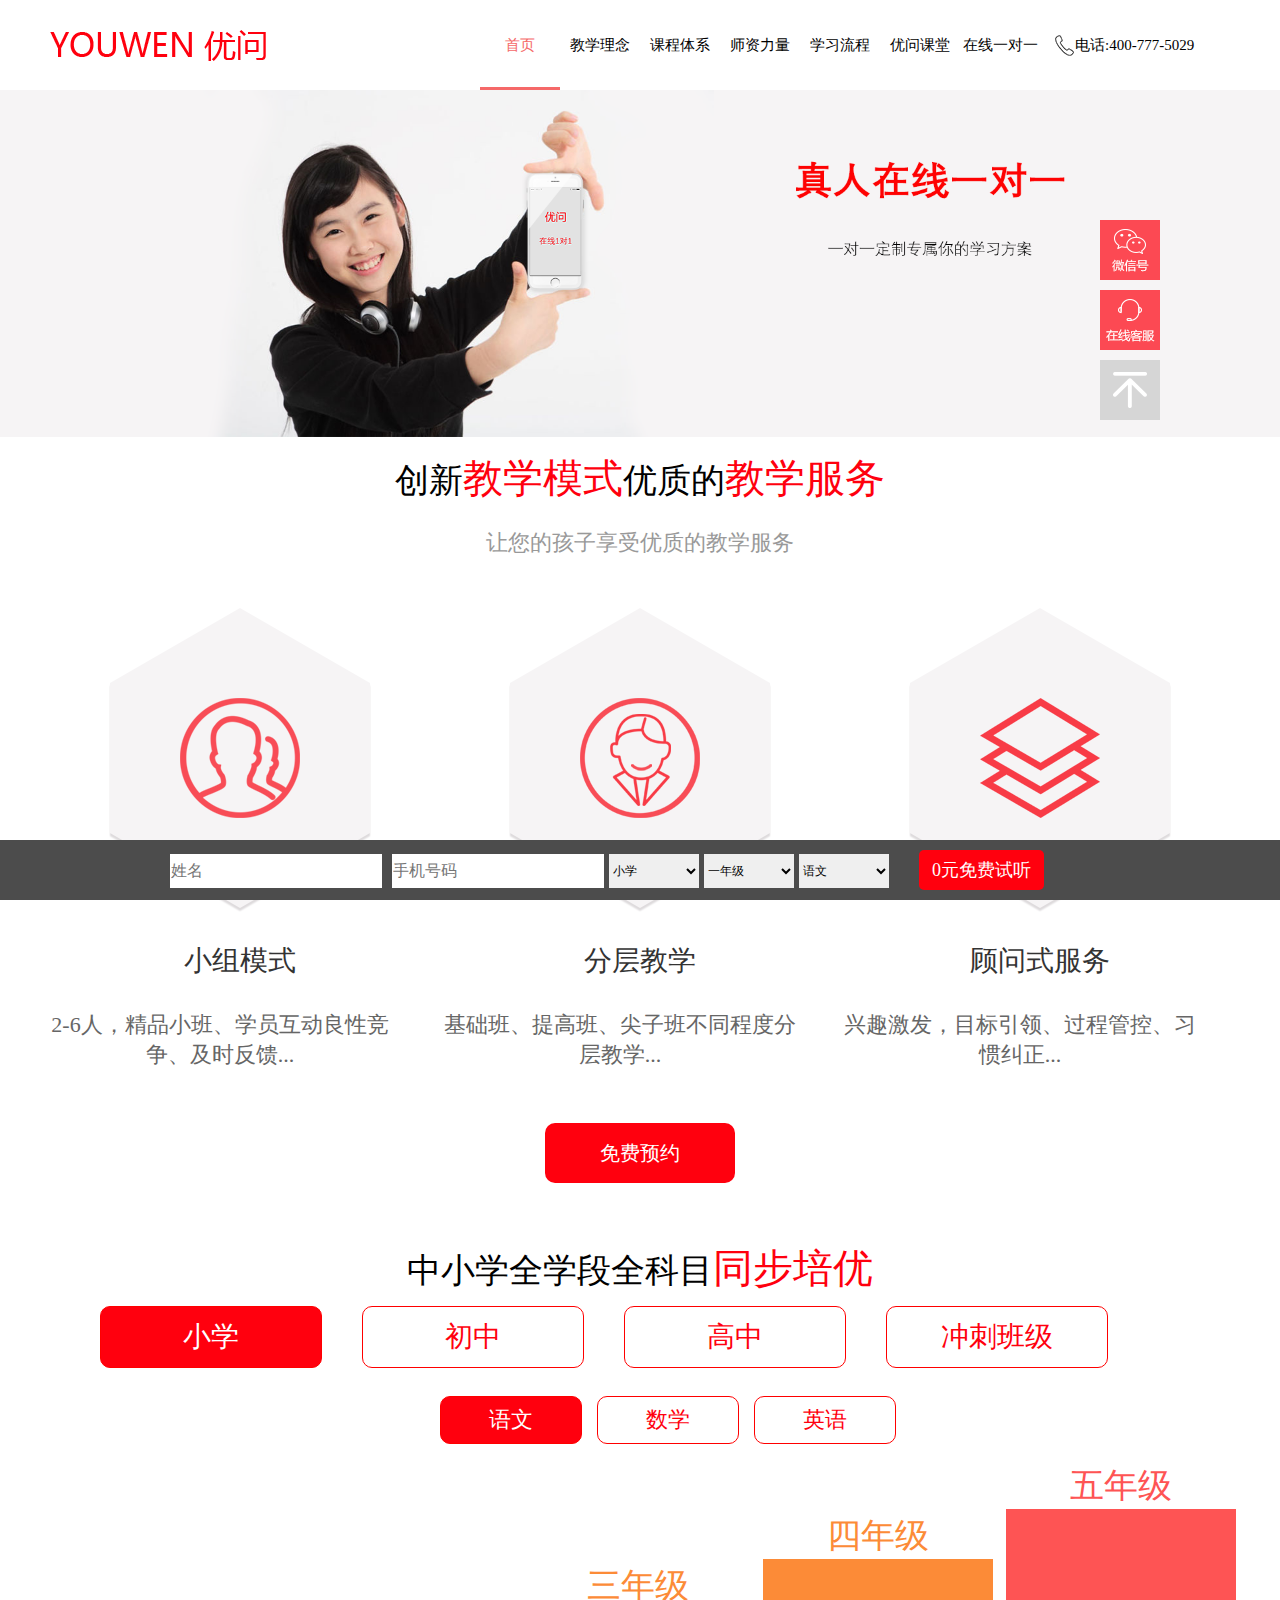
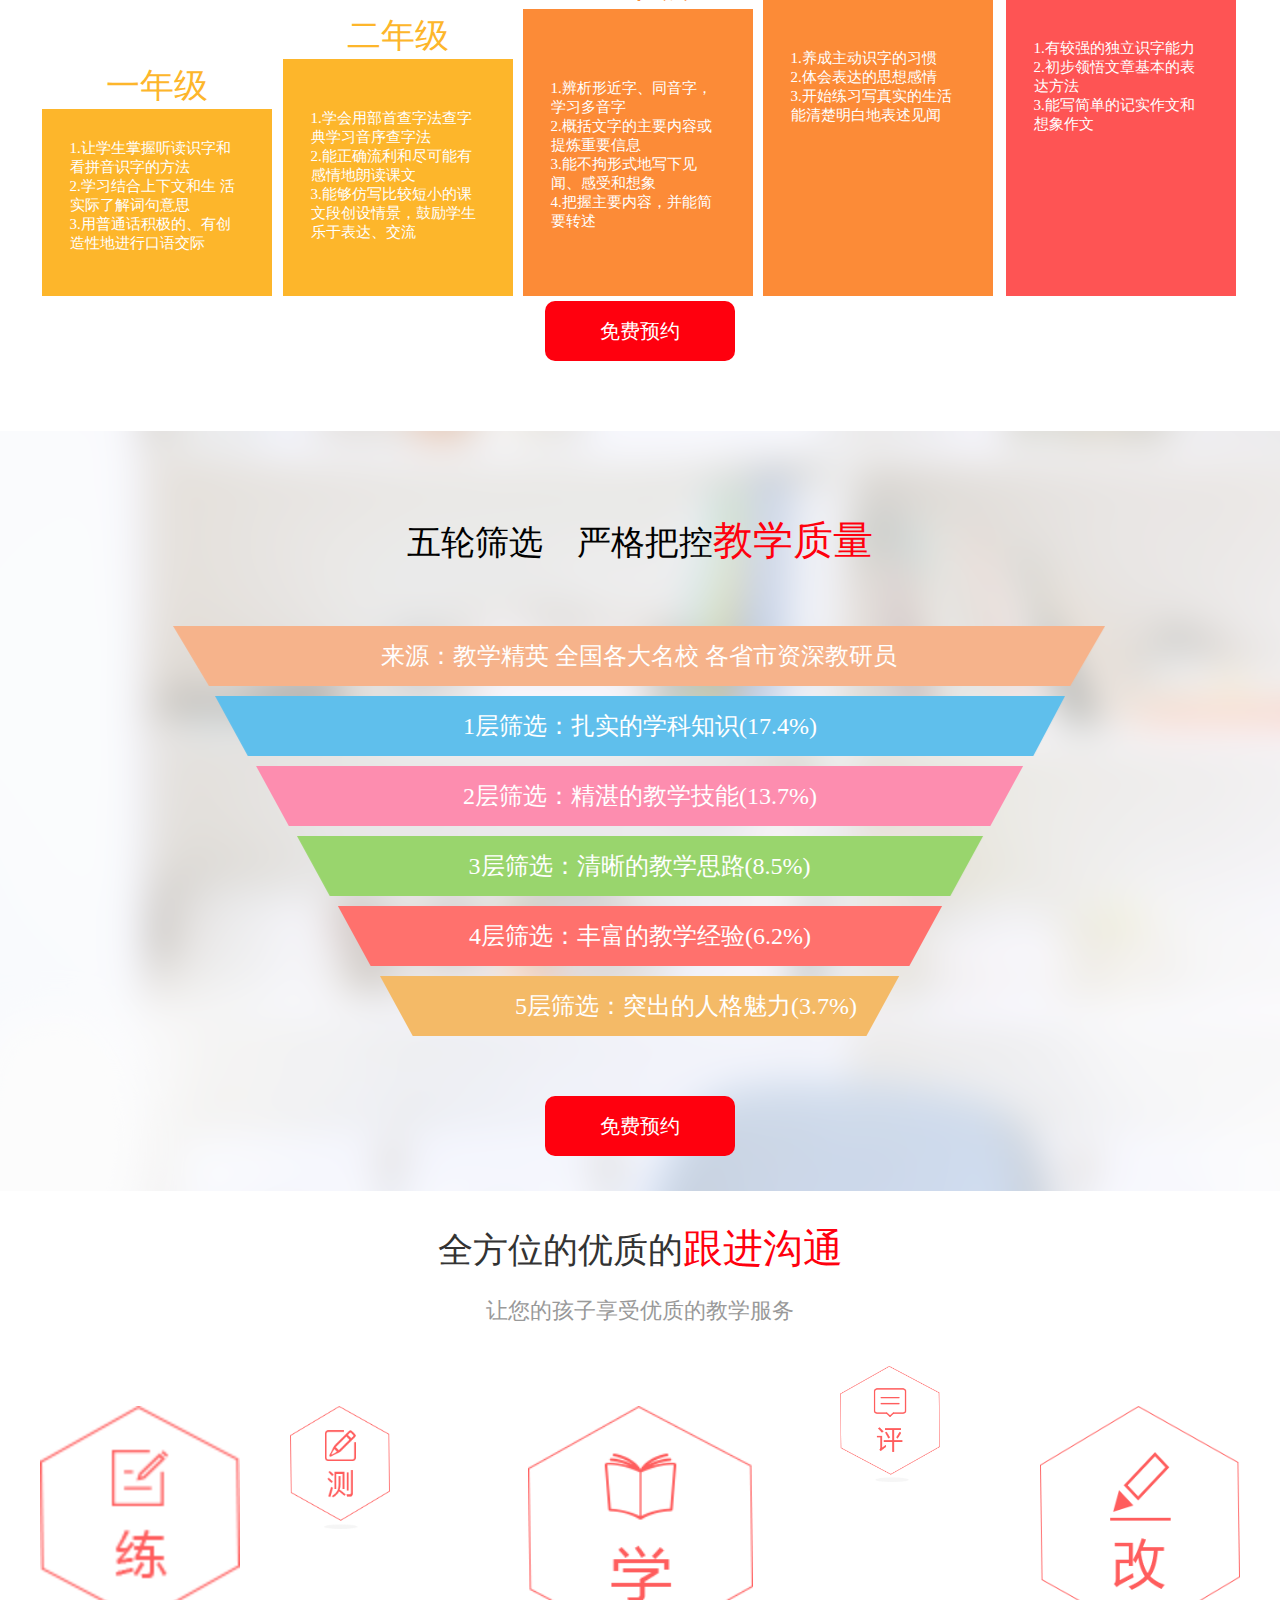
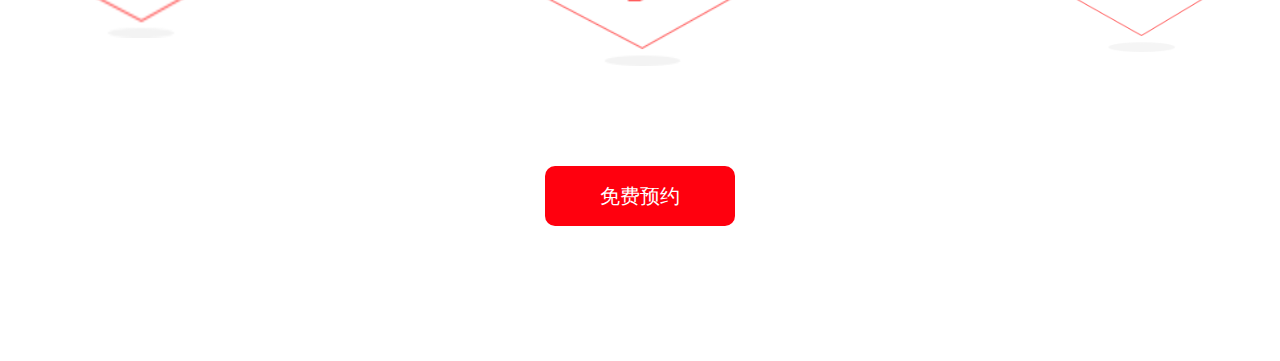
<file: youwen/index.html>
<!DOCTYPE html>
<html>
	<head>
		<meta charset="UTF-8">
		<title></title>
		<link rel="stylesheet" href="css/animate.min.css" />
		<link rel="stylesheet" href="css/yw_pc_css.css" />
		<link rel="stylesheet" href="css/swiper.min.css" />
		<link rel="stylesheet" href="css/yw_pc0.css" />
		<script type="text/javascript" src="js/require2.1.11.min.js"></script>
		<script type="text/javascript" src="js/config.js"></script>
	</head>
	<body>
		<header>
			<div class="logo"><img src="images/logo.png" alt="" /></div>
			<div class="header_r">
				<ul>
					<li><a href="" class="pl">首页</a></li>
					<li><a href="">教学理念</a></li>
					<li><a href="">课程体系</a></li>
					<li><a href="">师资力量</a></li>
					<li><a href="">学习流程</a></li>
					<li><a href="">优问课堂</a></li>
					<li><a href="">在线一对一</a></li>
					<li>电话:400-777-5029</li>
				</ul>
			</div>
		</header>
		<div class="swiper-container">
			<div class="swiper-wrapper">
		        <div class="swiper-slide"><img src="images/banner.png" alt="" /></div>
		        <div class="swiper-slide"><img src="images/banner2.png"/></div>
		        <div class="swiper-slide"><img src="images/banner3.png"/></div>
			</div>
		</div>
		<div class="container">
			<!--教学分类-->
			<p>创新<span class="ss">教学模式</span>优质的<span class="ss">教学服务</span></p>
			<p class="lip">让您的孩子享受优质的教学服务</p>
		
		<div class="coco">
			<div class="co-1">
				<div class="co-bg co-c1"></div>
				<p class="co-p">小组模式</p>
				<span class="co-sp">2-6人，精品小班、学员互动良性竞争、及时反馈...</span>
			</div>
			<div class="co-1">
				<div class="co-bg co-c2"></div>
				<p class="co-p">分层教学</p>
				<span class="co-sp">基础班、提高班、尖子班不同程度分层教学...</span>
			</div>
			<div class="co-1">
				<div class="co-bg co-c3"></div>
				<p class="co-p">顾问式服务</p>
				<span class="co-sp">兴趣激发，目标引领、过程管控、习惯纠正...</span>
			</div>
		</div>
		<div class="mianfei" style="margin-top: 15px;">免费预约</div>
		</div>
		<div class="conter">
			<p class="c_p">中小学全学段全科目<span>同步培优</span></p>
			<div class="nianji">
				<ul class="nianji_ul">
					<li class="co-2 active">小学</li>
					<li class="co-2">初中</li>
					<li class="co-2">高中</li>
					<li class="co-2">冲刺班级</li>
				</ul>
			</div>
			<div class="nianji kemu">
				<!--小学-->
				<ul class="kemu_ul" style="display: block;">
					<li class="ul_l1 active">语文</li>
					<li>数学</li>
					<li>英语</li>
				</ul>
				<!--初中-->
				<ul class="kemu_ul" style="display: none;">
					<li class="ul_l2 active">语文</li>
					<li>数学</li>
					<li>英语</li>
					<li>物理</li>
					<li>化学</li>
				</ul>
				<!--高中-->
				<ul class="kemu_ul" style="display:none;">
					<li class="ul_l2 active">语文</li>
					<li>数学</li>
					<li>英语</li>
					<li>物理</li>
					<li>化学</li>
				</ul>
				<!--冲刺班级-->
				<ul class="kemu_ul" style="display: none;">
					<li class="ul_l3 active">小升初</li>
					<li>中考冲刺</li>
					<li>高考冲刺</li>
				</ul>
			</div>
			<div class="w12h5">
				<!--小学-->
				<div class="sons active">
					<div class="box active">
					<!--小学语文-->
						<div class="xiaox1 active">
							<p>一年级</p>
							<div class="x_nr">
								<ul>
									<li>1.让学生掌握听读识字和看拼音识字的方法</li>
									<li>2.学习结合上下文和生 活实际了解词句意思</li>
									<li>3.用普通话积极的、有创造性地进行口语交际</li>
								</ul>
							</div>
						</div>
						<div class="xiaox2">
							<p>二年级</p>
							<div class="x_nr">
								<ul>
									<li>1.学会用部首查字法查字典学习音序查字法</li>
									<li>2.能正确流利和尽可能有感情地朗读课文</li>
									<li>3.能够仿写比较短小的课文段创设情景，鼓励学生乐于表达、交流</li>
								</ul>
							</div>
						</div>
						<div class="xiaox3">
							<p>三年级</p>
							<div class="x_nr">
								<ul>
									<li>1.辨析形近字、同音字，学习多音字 </li>
									<li>2.概括文字的主要内容或提炼重要信息</li>
									<li>3.能不拘形式地写下见闻、感受和想象</li>
									<li>4.把握主要内容，并能简要转述</li>
								</ul>
							</div>
						</div>
						<div class="xiaox4">
							<p>四年级</p>
							<div class="x_nr">
								<ul>
									<li>1.养成主动识字的习惯</li>
									<li>2.体会表达的思想感情 </li>
									<li>3.开始练习写真实的生活能清楚明白地表述见闻</li>
								</ul>
							</div>
						</div>
						<div class="xiaox5">
							<p>五年级</p>
							<div class="x_nr">
								<ul>
									<li>1.有较强的独立识字能力</li>
									<li>2.初步领悟文章基本的表达方法 </li>
									<li>3.能写简单的记实作文和想象作文</li>
								</ul>
							</div>
						</div>
					</div>
					<!--小学数学-->
					<div class="box" style="display: none;">
						<div class="xiaox1">
							<p>一年级</p>
							<div class="x_nr">
								<ul>
									<li>1.认识和理解数，建立数感，掌握简单的加减法</li>
									<li>2.认识物体的形状和位置关系，拥有简单的几何观念</li>
									<li>3.认识时间，学会找规律、统计等技能</li>
								</ul>
							</div>
						</div>
						<div class="xiaox2">
							<p>二年级</p>
							<div class="x_nr">
								<ul>
									<li>1.高阶的加减法、简单的乘除法</li>
									<li>2.认识锐角、钝角，会画对称轴和平移旋转</li>
									<li>3.能够仿写比较短小的课文段创设情景，鼓励学生乐于表达、交流</li>
									<li>4.认识统计表统计图，解决简单的统计问题</li>
								</ul>
							</div>
						</div>
						<div class="xiaox3">
							<p>三年级</p>
							<div class="x_nr">
								<ul>
									<li>1.高阶的乘除法，认识小数、分数以及其简单计算 </li>
									<li>2.简单图形的周长、面积计算，长度、面积、重量单位</li>
									<li>3.认识时间、年月日</li>
									<li>4.平均数、统计与可能性</li>
								</ul>
							</div>
						</div>
						<div class="xiaox4">
							<p>四年级</p>
							<div class="x_nr">
								<ul>
									<li>1.大数的认识、四则运算及运算定律 </li>
									<li>2.掌握线、图形的分类以及平行垂直等关系</li>
									<li>3.用统计解决实际问题</li>
								</ul>
							</div>
						</div>
						<div class="xiaox5">
							<p>五年级</p>
							<div class="x_nr">
								<ul>
									<li>1.小数混合四则运算、简易方程</li>
									<li>2.因数和倍数、分数的性质及加减运算法  </li>
									<li>3.统计与可能性</li>
								</ul>
							</div>
						</div>
					</div>
					<!--小学英语-->
					<div class="box" style="display: none;">
						<div class="xiaox1">
							<p>一年级</p>
							<div class="x_nr">
								<ul>
									<li>1.学习一些基础的生活名词，例如教室、水果、家人、小游戏等等。</li>
									<li>2.学习到一些简单的陈述句、特殊疑问句及其回答等语法知识点</li>
									
								</ul>
							</div>
						</div>
						<div class="xiaox2">
							<p>二年级</p>
							<div class="x_nr">
								<ul>
									<li>1.学习有关职业、食物、房间摆设等知识，继续加深了对特殊疑问句的学习和理解</li>
								</ul>
							</div>
						</div>
						<div class="xiaox3">
							<p>三年级</p>
							<div class="x_nr">
								<ul>
									<li>1.学习有关职业、食物、房间摆设等知识，继续加深了对特殊疑问句的学习和理解</li>
								</ul>
							</div>
						</div>
						<div class="xiaox4">
							<p>四年级</p>
							<div class="x_nr">
								<ul>
									<li>1.主要学习超市、公园等场景的应用，以及数词的加深。
											语法涉及到There be句型、一般现在时态和现在进行时态 </li>
								</ul>
							</div>
						</div>
						<div class="xiaox5">
							<p>五年级</p>
							<div class="x_nr">
								<ul>
									<li>1.学习询问时间、询问交通方式、询问方向等知识点。语法涉及到情态动词的使用、询问频率的特殊疑问词</li>
								</ul>
							</div>
						</div>
					</div>
				</div>
				<!--初中-->
				<div class="sons" style="display: none;">
					<div class="box active" >
					<!--初中语文-->
						<div class="chuz1">
							<p>预初</p>
							<div class="cz_bg1">
								<ul>
									<li>1.有较强的独立识字能力</li>
									<li>2.掌握学习技巧 增强学以致用的能力</li>
									<li>3.不同文体的表达顺序、表达方法</li>
									<li>4.交流过程中有一定的主题</li>
								</ul>
							</div>
						</div>
						<div class="chuz2">
							<p>初一</p>
							<div class="cz_bg2">
								<ul>
									<li>1.名著阅读与文化文学常识积累 </li>
									<li>2.现代文快速阅读技巧</li>
									<li>3.修辞方式灵活运用</li>
									<li>4.作文审题，结构梳理</li>
								</ul>
							</div>
						</div>
						<div class="chuz3">
							<p>初二</p>
							<div class="cz_bg3">
								<ul>
									<li>1.现代文快速阅读技巧  </li>
									<li>2.文言文翻译技巧提升</li>
									<li>3.现代文阅读文体知识总结</li>
									<li>4.写作系统性思维加强</li>
								</ul>
							</div>
						</div>
						<div class="chuz4">
							<p>初三</p>
							<div class="cz_bg4">
								<ul>
									<li>1.综合性学习题型归纳 </li>
									<li>2.现代文阅读高频考点总结 </li>
									<li>3.文言文综合答题技巧</li>
									<li>4.考前技巧、经验传授</li>
								</ul>
							</div>
						</div>
					</div>
					<div class="box" style="display: none;">
					<!--初中数学-->
						<div class="chuz1">
							<p>预初</p>
							<div class="cz_bg1">
								<ul>
									<li>主要内容：数的整除、分数、比和比例、圆和扇形、有理数、一次方程（组）和一次不等式（组）、线段和角的画法、长方体的再认识</li>
								</ul>
							</div>
						</div>
						<div class="chuz2">
							<p>初一</p>
							<div class="cz_bg2">
								<ul>
									<li>主要内容：整式、分式、图形的运动 、实数、
											相交线与平行线、三角形、平面直角坐标系 </li>
								</ul>
							</div>
						</div>
						<div class="chuz3">
							<p>初二</p>
							<div class="cz_bg3">
								<ul>
									<li>主要内容：二次根式、一元二次方程、正比例函数和反比例函数
											、几何证明 、一次函数、代数方程、四边形、概率初步</li>
								</ul>
							</div>
						</div>
						<div class="chuz4">
							<p>初三</p>
							<div class="cz_bg4">
								<ul>
									<li>主要内容：相似三角形、锐角三角比、
											二次函数、圆与正多边形、统计初步  </li>
								</ul>
							</div>
						</div>
					</div>
					
					<div class="box" style="display: none;">
					<!--初中英语-->
						<div class="chuz1">
							<p>预初</p>
							<div class="cz_bg1">
								<ul>
									<li>基础知识的加深，语法知识的拓展，以及时态语法的应用</li>
								</ul>
							</div>
						</div>
						<div class="chuz2">
							<p>初一</p>
							<div class="cz_bg2">
								<ul>
									<li>主要学习一些简单词组，简单的语法知识，作为承上启下的重要年级  </li>
								</ul>
							</div>
						</div>
						<div class="chuz3">
							<p>初二</p>
							<div class="cz_bg3">
								<ul>
									<li>涉及到书信的书写格式、高科技与生活的碰撞，开始强调知识的实际应用能力。</li>
								</ul>
							</div>
						</div>
						<div class="chuz4">
							<p>初三</p>
							<div class="cz_bg4">
								<ul>
									<li>全面学习英语的八大时态、对单词词性的学习和总结，熟练掌握对句子结构分析的能力  </li>
								</ul>
							</div>
						</div>
					</div>
					
					<div class="box" style="display: none;">
					<!--初中物理-->
						<div class="chuz3 wuli">
							<p>初二</p>
							<div class="cz_bg3">
								<ul>
									<li>1.声、光、力基础掌握牢固</li>
									<li>2.激发物理学习兴趣</li>
									<li>3.基础知识提炼</li>
									<li>4.题型归纳总结</li>
									<li>5.书本结合实际掌握更牢</li>
								</ul>
							</div>
						</div>
						<div class="chuz4 wuli1">
							<p>初三</p>
							<div class="cz_bg4">
								<ul>
									<li>1.解题技巧提升</li>
									<li>2.易错易考知识点高频练习</li>
									<li>3.中考真题专攻 </li>
									<li>4.考前经验传授</li>
									<li>5.综合解题能力突破</li>
								</ul>
							</div>
						</div>
					</div>
					
					<div class="box" style="display: none;">
					<!--初中化学-->
						<div class="chuz4 huaxue">
							<p>初三</p>
							<div class="cz_bg4">
								<ul>
									<li>1.熟记元素周期表 </li>
									<li>2.基础化学方程式书写</li>
									<li>3.常考题型归纳总结</li>
									<li>4.基础实验熟练掌握</li>
									<li>5.培养化学学习兴趣</li>
								</ul>
							</div>
						</div>
					</div>
					
				</div>
				<!--高中-->
				<div class="sons" style="display: none;" >
					
					<div class="box">
					<!--高中语文-->
						<div class="chuz2 g1">
								<p>高一</p>
								<div class="cz_bg2">
									<ul>
										<li>1.扎实的课内基础知识</li>
										<li>2.记叙文阅读赏析理解</li>
										<li>3.巧解文言文实词、虚词</li>
										<li>4.合理规划学科知识体系</li>
									</ul>
								</div>
						</div>
						<div class="chuz3 g2">
							<p>高二</p>
							<div class="cz_bg3">
								<ul>
									<li>1.课外知识阅读积累  </li>
									<li>2.散文、小说阅读赏析理解</li>
									<li>3.高效提升文言文阅读解题能力</li>
									<li>4.写作思维、结构拓展训练</li>
									<li>5.高考冲刺提前接触</li>
								</ul>
							</div>
						</div>
						<div class="chuz4 g3">
							<p>高三</p>
							<div class="cz_bg4">
								<ul>
									<li>1.各类题型巧解技巧 </li>
									<li>2.综合阅读鉴赏能力突破 </li>
									<li>3.历年真题高频训练</li>
									<li>4.考前高频考点针对性查漏补缺</li>
									<li>5.写作高分突破点拨</li>
								</ul>
							</div>
						</div>
					</div>
					<div class="box" style="display: none;">
					<!--高中数学-->
						<div class="chuz2 g1">
								<p>高一</p>
								<div class="cz_bg2">
									<ul>
										<li>主要内容：集合和命题、不等式、函数的基本性质、
											幂函数、指数函数和对数函数、三角比、三角函数 </li>
									</ul>
								</div>
						</div>
						<div class="chuz3 g2">
							<p>高二</p>
							<div class="cz_bg3">
								<ul>
									<li>主要内容：数列与数学归纳法、平面向量的坐标表示、
											矩阵和行列式初步、算法初步、坐标平面上的直线、圆锥曲线、复数 </li>
								</ul>
							</div>
						</div>
						<div class="chuz4 g3">
							<p>高三</p>
							<div class="cz_bg4">
								<ul>
									<li>主要内容：空间直线与平面、简单几何体、排列组合与二项式定理、概率论初步、基本统计方法 </li>
								</ul>
							</div>
						</div>
					</div>
					
					<div class="box" style="display: none;">
					<!--高中英语-->
						<div class="chuz2 g1">
							<p>高一</p>
							<div class="cz_bg2">
								<ul>
									<li>重点培养做题能力，文章阅读的理解能力和听力能力 </li>
								</ul>
							</div>
						</div>
						<div class="chuz3 g2">
							<p>高二</p>
							<div class="cz_bg3">
								<ul>
									<li>系统进行知识点提炼，提高写作能力，学习做题技巧 </li>
								</ul>
							</div>
						</div>
						<div class="chuz4 g3">
							<p>高三</p>
							<div class="cz_bg4">
								<ul>
									<li>进行系统化复习，加深对高考真题的理解和掌握，高效率的进行高考复习 </li>
								</ul>
							</div>
						</div>
					</div>
					
					<div class="box" style="display: none;">
					<!--高中物理-->
						<div class="chuz2 g1">
								<p>高一</p>
								<div class="cz_bg2">
									<ul>
										<li>1.匀变速直线运动   </li>
										<li>2.力和力的平衡</li>
										<li>3.牛顿运动定律</li>
										<li>4.周期运动</li>
										<li>5.机械能</li>
										<li>6.分子和气体定律 </li>
									</ul>
								</div>
						</div>
						<div class="chuz3 g2">
							<p>高二</p>
							<div class="cz_bg3">
								<ul>
									<li>1.内能 能量守恒定律 </li>
									<li>2.电场</li>
									<li>3.电路</li>
									<li>4.磁场</li>
									<li>5.电磁感应</li>
									<li>6.电磁波 </li>
									<li>7.物质的微观结构</li>
								</ul>
							</div>
						</div>
						<div class="chuz4 g3">
							<p>高三</p>
							<div class="cz_bg4">
								<ul>
									<li>1.知识查漏补缺</li>
									<li>2.高考经典题型案例分析</li>
									<li>3.重点题型总结归纳 </li>
									<li>4.名师押题预测</li>
									<li>5.考前心理疏导、经验技巧传授</li>
								</ul>
							</div>
						</div>
					</div>
					
					<div class="box" style="display: none;">
					<!--高中化学-->
					<div class="chuz2 g1">
							<p>高一</p>
							<div class="cz_bg2">
								<ul>
									<li>1.高级化学方程式书写 </li>
									<li>2.基础知识梳理巩固</li>
									<li>3.培养化学学习兴趣及学习技巧</li>
									<li>4.习惯、掌握题型</li>
									<li>5.基础实验掌握提高</li>
								</ul>
							</div>
						</div>
					<div class="chuz3 g2">
							<p>高二</p>
							<div class="cz_bg3">
								<ul>
									<li>1.重点难点强化训练  </li>
									<li>2.基础知识查漏补缺</li>
									<li>3.计算技巧训练</li>
									<li>4.重点实验专项突破</li>
									<li>5.化学思维拓展及知识网络构建</li>
								</ul>
							</div>
						</div>
						<div class="chuz4 g3">
							<p>高三</p>
							<div class="cz_bg4">
								<ul>
									<li>1.历年高频易考、易错考点重点分析 </li>
									<li>2.答题策略和针对性题库训练</li>
									<li>3.构建化学系统性知识网络</li>
									<li>4.考前经验技巧传授</li>
									<li>5.高考前名师押题预测</li>
								</ul>
							</div>
						</div>
					</div>
					
				</div>
				
				<!--冲刺班级-->
				<div class="sons" style="display: none;">
					
					<div class="box">
					<!--小升初-->
						<div class="chuz2 cc2 h1">
								<p>语文</p>
								<div class="cz_bg2">
									<ul>
										<li>1.加强课外阅读兴趣培养</li>
										<li>2.修改病句解题技巧</li>
										<li>3.写作手法熟练，灵活运用各种修辞手法</li>
										<li>4.专题预习领先一步</li>
									</ul>
								</div>
						</div>
						<div class="chuz3 cc3 h2">
							<p>数学</p>
							<div class="cz_bg3">
								<ul>
									<li>1.进一步激发学科学习兴趣   </li>
									<li>2.基本知识概念加强理解与深化</li>
									<li>3.基本数学学习思维拓展训练</li>
									<li>4.小升初专题知识领先理解</li>
								</ul>
							</div>
						</div>
						<div class="chuz4 cc4 h3">
							<p>英语</p>
							<div class="cz_bg4">
								<ul>
									<li>1.词汇音标掌握扎实</li>
									<li>2.基础语法加强训练 </li>
									<li>3.基础词汇句型专项练习</li>
									<li>4.听力专题训练</li>
									
								</ul>
							</div>
						</div>
					</div>
					
					<div class="box" style="display: none;">
					<!--中考-->
						<div class="xiaox1">
								<p>语文</p>
								<div class="x_nr">
									<ul>
										<li>1.中考难点专项训练、讲解 </li>
										<li>2.文言文综合解题能力提高</li>
										<li>3.历年易考、易错考点重点讲解</li>
										<li>4.名师作文押题</li>
										<li>5.考前经验技巧传授</li>
									</ul>
								</div>
						</div>
						<div class="xiaox2">
							<p>数学</p>
							<div class="x_nr">
								<ul>
									<li>1.冲刺阶段规划指导学习方案 </li>
									<li>2.针对性查漏补缺专讲</li>
									<li>3.各类题型解题策略总结</li>
									<li>4.历年中考真题、模拟题集中讲解</li>
									<li>5.考前心理疏导、技巧经验传授</li>
								</ul>
							</div>
						</div>
						<div class="xiaox3">
							<p>英语</p>
							<div class="x_nr">
								<ul>
									<li>1.冲刺阶段规划指导学习方案 </li>
									<li>2.完型答题技巧快速提升</li>
									<li>3.听力专项讲解训练</li>
									<li>4.考前知识点综合梳理</li>
									<li>5.考前心理疏导，技巧经验传授</li>
									
								</ul>
							</div>
						</div>
						<div class="xiaox4">
							<p>物理</p>
							<div class="x_nr">
								<ul>
									<li>1.考前易错易考知识点重点讲解 </li>
									<li>2.各题型解题技巧逐一分析 </li>
									<li>3.反复大量熟悉中考题型</li>
									<li>4.个性化查漏补缺</li>
									<li>5.考前心理疏导、经验技巧传授</li>
								</ul>
							</div>
						</div>
						<div class="xiaox5">
							<p>化学</p>
							<div class="x_nr">
								<ul>
									<li>1.大量限时答题训练 </li>
									<li>2.历年易错、易考、易混专讲</li>
									<li>3.创新题型集中训练</li>
									<li>4.考前心态调整技巧</li>
									<li>5.考前经验技巧传授</li>
									
								</ul>
							</div>
						</div>
					</div>
					
					<div class="box" style="display: none;">
					<!--高考-->
						<div class="xiaox1">
								<p>语文</p>
								<div class="x_nr">
									<ul>
										<li>1.各题型专题狂练 </li>
										<li>2.文言文专题拓展训练</li>
										<li>3.状元满分作文赏析，名师解读</li>
										<li>4.考前经验技巧传授</li>
										<li>5.考前调整心态、正确心理引导</li>
									</ul>
								</div>
						</div>
						<div class="xiaox2">
							<p>数学</p>
							<div class="x_nr">
								<ul>
									<li>1.历年真题、难题、易错题高频训练 </li>
									<li>2.训练限时解题技巧</li>
									<li>3.各题型解题技巧熟练掌握</li>
									<li>4.概率、解析几何、函数，五大专题逐一击破</li>
									<li>5.考前心理疏导，解题经验技巧传授</li>
								</ul>
							</div>
						</div>
						<div class="xiaox3">
							<p>英语</p>
							<div class="x_nr">
								<ul>
									<li>1.综合阅读理解能力重点突破 </li>
									<li>2.常见高考题型解题技巧掌握</li>
									<li>3.重点、难点词组、短语、句型重点掌握</li>
									<li>4.高考满分作文冲刺</li>
									<li>5.考前心理疏导，经验技巧传授</li>
									
								</ul>
							</div>
						</div>
						<div class="xiaox4">
							<p>英语</p>
							<div class="x_nr">
								<ul>
									<li>1.知识查漏补缺 </li>
									<li>2.高考经典题型案例分析</li>
									<li>3.重点题型总结归纳</li>
									<li>4.名师押题预测</li>
									<li>5.考前心理疏导、经验技巧传授</li>
									
								</ul>
							</div>
						</div>
						<div class="xiaox5">
							<p>英语</p>
							<div class="x_nr">
								<ul>
									<li>1.解题技巧补充 </li>
									<li>2.高考真题狂练 </li>
									<li>3.各题型总结归纳</li>
									<li>4.高分考生心得分享</li>
									<li>5.考前心理疏导、经验技巧传授</li>
									
								</ul>
							</div>
						</div>
					</div>
					
					
					
					
				</div>
				
				
				</div>
				<div class="sons"></div>
				<div class="sons"></div>
			</div>
			<div class="mianfei">免费预约</div>
		</div>
		<!--课程部分结束-->
		<div class="zhiliang">
			<p>五轮筛选&nbsp;&nbsp;&nbsp;&nbsp;严格把控<span class="zhi">教学质量</span></p><p style="display: none;"></p>
			
			<div class="five wow pulse">
				<span class="s1">来源：教学精英  全国各大名校  各省市资深教研员</span>
				<span class="s2">1层筛选：扎实的学科知识(17.4%)</span>
				<span class="s3">2层筛选：精湛的教学技能(13.7%)</span>
				<span class="s4">3层筛选：清晰的教学思路(8.5%)</span>
				<span class="s5">4层筛选：丰富的教学经验(6.2%)</span>
				<span class="s6">5层筛选：突出的人格魅力(3.7%)</span>
			</div>
			<div class="mianfei">免费预约</div>
		</div>
		<div class="goutong">
			<p class="pp1">全方位的优质的<span class="zhi">跟进沟通</span></p>
			<p class="pp2">让您的孩子享受优质的教学服务</p>
			<div class="xiaok">
				<div class="kuang2"><img style="width: 200px;display: block;" src="images/lian.png" alt="" /></div>
				<div class="kuang2"><img style="width: 100px;display: block;margin: 0 auto;" src="images/ce.png" alt="" /></div>
				<div class="kuang4"><img style="width: 225px;display: block;margin: 0 auto;" src="images/xue.png" alt="" /></div>
				<div class="kuang2"><img style="width: 100px;display: block;margin-top: -40px;" src="images/ping.png" alt="" /></div>
				<div class="kuang2"><img style="width: 200px;display: block;" src="images/gai.png" alt="" /></div>
			</div>
			<div class="mianfei">免费预约</div>
		</div>
		<div class="fixed">
			<div class="fixed_k">
				<form action="" method="post" id="form1">
					<p><input type="text" id="botname" placeholder="姓名" autocomplete="off"/></p>
					<p><input type="text" id="botphone" placeholder="手机号码" autocomplete="off"/></p>
					<select name="selet" id="selet">
						<option value="0">小学</option>
						<option value="1">小升初</option>
						<option value="2">初中</option>
						<option value="3">高考冲刺</option>
						<option value="4">高中</option>
						<option value="5">高中冲刺</option>
					</select>
					<select name="selet" id="selet">
						<option value="0">一年级</option>
						<option value="1">二年级</option>
						<option value="2">三年级</option>
						<option value="3">四年级</option>
						<option value="4">五年级</option>
					</select>
					<select name="selet" id="selet">
						<option value="0">语文</option>
						<option value="1">数学</option>
						<option value="2">英语</option>
					</select>
					<div id="submit">0元免费试听</div>
				</form>
			</div>
		</div>
		<div class="fixed_2">
			<p style="color: #ddd;">Copyright © 上海优问文化传播有限公司（沪ICP备16050428号）</p>
			<a href="">沪公网安备 31011002000908号</a>
		</div>
		<div class="wx"></div>
		<div class="ew_wx"></div>
		<div class="kefu"></div>
		<div class="top"></div>
		<!--模态框-->
		<div class="mtk"></div>
		<div class="mtk_all">
			<!--右边-->
			<div class="mtk_l">
				<span>超小组</span>
				<span>分层次</span>
				<span>强互动</span>
				<p>全流程强化中小学生学习动力</p>
				<div class="mtk_img">
					<img src="images/mtk_boy.png" alt="" />
				</div>
			</div>
			<!--分割线-->
			<div class="mtk_b"></div>
			<!--左边-->
			<div class="mtk_r">
				<div class="m_btn"></div>
				<form action="" method="post" id="form2">
					<p>
						<input type="text" id="name" placeholder="姓名" autocomplete="off"/>
						<span id="s1">×</span>
					</p>
					<p>
						<input type="text" id="phone" placeholder="手机号" autocomplete="off"/>
						<span id="s1">×</span>
					</p>
					<select name="mtk_kc" id="selet1" style="margin-left: 30px;">
						<option value="0">小学</option>
						<option value="1">小升初</option>
						<option value="2">初中</option>
						<option value="3">中考冲刺</option>
						<option value="4">高中</option>
						<option value="5">高考冲刺</option>
					</select>
					<select name="mtk_nj" id="selet2">
						<option class="a0" value="0">一年级</option>
						<option class="a1" value="1">二年级</option>
						<option class="a2" value="2">三年级</option>
						<option class="a3" value="3">四年级</option>
						<option class="a4" value="4">五年级</option>
						<!--<option class="a5" value="5">小升初</option>
						<option class="a6" value="6">预初</option>
						<option class="a7" value="7">初一</option>
						<option class="a8" value="8">初二</option>
						<option class="a9" value="9">初三</option>
						<option class="a10" value="10">中考冲刺</option>
						<option class="a11" value="11">高一</option>
						<option class="a12" value="12">高二</option>
						<option class="a13" value="13">高三</option>
						<option class="a14" value="14">高考冲刺</option>-->
					</select>
					<select name="mtk_km" id="selet3">
						<option value="语文">语文</option>
						<option value="数学">数学</option>
						<option value="英语">英语</option>
					</select>
					<div class="mianfei">免费预约</div>
				</form>
			</div>
		</div>
		
		
<!--		<script type="text/javascript" src="js/swiper.min.js"></script>
		<script type="text/javascript">
		
    var swiper = new Swiper('.swiper-container', {
        pagination: '.swiper-pagination',
        nextButton: '.swiper-button-next',
        prevButton: '.swiper-button-prev',
        paginationClickable: true,
        spaceBetween: 30,
        centeredSlides: true,
        autoplay: 3000,
        autoplayDisableOnInteraction: false,
    });
    
  		</script>-->
<!--<script type="text/javascript">
	$(function(){
		new WOW().init();
		//模态框
		$(".mianfei").on("click",function(){
			$(".mtk_all").css("display","block");
			$(".mtk").css("display","block");
			var vW=$(window).width();
			var vH=$(window).height();
			var mW=$(".mtk_all").outerWidth();
			var mH=$(".mtk_all").outerHeight();
			$(".mtk_all").css({'left':(vW-mW)/2+"px",'top':(vH-mH)/2+"px"});
			/*$(".mtk_all").css("top","sv");
			$(".mtk_all").css("left","sv");*/
		});
		
		$(".m_btn").on("click",function(){
			$(".mtk_all").css("display","none");
			$(".mtk").css("display","none");
		});
		
		//select
		/*var se1=$("#selet1").val();
		var se2=$("#selet2");
		var se3=$("#selet3")
		$("#selet1").on("change",function(){
			if($("#selet1").val()=1){
				$("#select2 option[value='3']").remove();
				$("#select2 option[value='4']").remove();
				$("#select2 option[value='5']").remove();
				$("#select2 option[value='6']").remove();
				$("#select2 option[value='7']").remove();
			}
		});*/
		
		
		
		
		var newH= new Array();
		newH['小学']=['一年级','二年级','三年级', '四年级','五年级'];
		newH['小升初'] = ['小升初'];
		newH['初中'] = ['预初','初一','初二','初三'];
		newH['中考冲刺'] = ['中考冲刺'];
		newH['高中'] = ['高一','高二','高三'];
		newH['高考冲刺'] = ['高考冲刺'];
		
		var se1=$("#selet1").val();
		var se2=$("#selet2");
		var se3=$("#selet3")
		$("#selet1").on("change",function(){
			if($("#selet1").val()==0){
				$("#selet2").empty();
				$("#selet2").append($("<option>").val(0).text("一年级"),
				$("<option>").val(1).text("二年级"),$("<option>").val(2).text("三年级"),
				$("<option>").val(3).text("四年级"),$("<option>").val(4).text("五年级"));
			};
			if($("#selet1").val()==1){
				$("#selet2").empty();
				var option=$("<option>").val(5).text("小升初");
				$("#selet2").append(option);

				$("#selet3").empty();
				$("#selet3").append($("<option>").val(1).text("语文"),
				$("<option>").val(2).text("数学"),$("<option>").val(3).text("英语"));
			};
			if($("#selet1").val()==2){
				$("#selet2").empty();
				$("#selet2").append($("<option>").val(6).text("预初"),
				$("<option>").val(7).text("初一"),$("<option>").val(8).text("初二"),
				$("<option>").val(9).text("初三"));
				
				$("#selet3").empty();
				$("#selet3").append($("<option>").val(1).text("语文"),
				$("<option>").val(2).text("数学"),$("<option>").val(3).text("英语"));
			};
			if($("#selet1").val()==3){
				$("#selet2").empty();
				$("#selet2").append($("<option>").val(10).text("中考冲刺"))
				
				$("#selet3").empty();
				$("#selet3").append($("<option>").val(1).text("语文"),
				$("<option>").val(2).text("数学"),$("<option>").val(3).text("英语"));
			};
			
			if($("#selet1").val()==4){
				$("#selet2").empty();
				$("#selet2").append($("<option>").val(11).text("高一"),$("<option>").val(12).text("高二"),
				$("<option>").val(13).text("高三"));
				
				$("#selet3").empty();
				$("#selet3").append($("<option>").val(1).text("语文"),
				$("<option>").val(2).text("数学"),$("<option>").val(3).text("英语"));
			};
			if($("#selet1").val()==5){
				$("#selet2").empty();
				$("#selet2").append($("<option>").val(15).text("高考冲刺"));
				
				$("#selet3").empty();
				$("#selet3").append($("<option>").val(1).text("语文"),
				$("<option>").val(2).text("数学"),$("<option>").val(3).text("英语"));
			};
		});
		
		/*se1.onchange=function(){
					se2.options.length=0;
					for(var i in newH){
						if(p.value==i){
							for(var j in newH[i]){
								c.add(new Option(newH[i][j],newH[i][j]),null);
							}
						}
					}
				}*/
		//显示二维码
		$(".wx").on("mouseover",function(){
			$(".ew_wx").css("display","block")
		}).on("mouseout",function(){
			$(".ew_wx").css("display","none")
		});
		//backtop
		var sc=$(document);
		var win=$(window);
		$(".top").on("mouseover",function(){
			$(".top").css("background","url(images/gotop.png)")
		}).on("mouseout",function(){
			$(".top").css("background","url(images/backtop.png)")
		});
		//返回顶部
		$(".top").on("click",function goBack(){
			var h = document.documentElement.scrollTop || document.body.scrollTop;
				document.documentElement.scrollTop = 0;
				document.body.scrollTop = 0;
		});
		$(document).on("scroll",function(){
			
			if ($(document).height() - $(window).height() -$(window).scrollTop() == 0) {
//				console.info("快到底部了~~");
				
				$(".fixed").css("bottom","60px");
			}else{
				
				$(".fixed").css("bottom","0");
			}
			
//			console.info($(document).height());
//			console.info($(window).height());
//			console.info($(window).scrollTop());
		});


		$(".nianji ul:nth-child(1) li").on("mouseover",function(){
		$(this).addClass("active");
		$(this).siblings().removeClass("active");
		});
		$(".nianji ul:nth-child(2) li").on("mouseover",function(){
		$(this).addClass("active");
		$(this).siblings().removeClass("active");
		});
		$(".nianji ul:nth-child(3) li").on("mouseover",function(){
		$(this).addClass("active");
		$(this).siblings().removeClass("active");
		});
		$(".nianji ul:nth-child(4) li").on("mouseover",function(){
		$(this).addClass("active");
		$(this).siblings().removeClass("active");
		});
		
		$(".w12h5 .sons:nth-child(1)").css("display","block");
		$(".nianji_ul li").mouseover(function(){
		$(this).css("cursor","pointer");
		$(this).addClass("active");
		$(this).siblings().removeClass("active");
		var s=$(this).index();
		var n=$(".nianji ul").index();
		
		if(s==0){
			$(".kemu ul:nth-child(1)").css("display","block");
			$(".w12h5 .sons:nth-child(1)").css("display","block");
		}else{$(".kemu ul:nth-child(1)").css("display","none");
			$(".w12h5 .sons:nth-child(1)").css("display","none");}
		if(s==1){
			$(".kemu ul:nth-child(2)").css("display","block");
			$(".w12h5 .sons:nth-child(2)").css("display","block");
		}else{$(".kemu ul:nth-child(2)").css("display","none");
		$(".w12h5 .sons:nth-child(2)").css("display","none");}
		if(s==2){
			$(".kemu ul:nth-child(3)").css("display","block");
			$(".w12h5 .sons:nth-child(3)").css("display","block");
		}else{$(".kemu ul:nth-child(3)").css("display","none");
		$(".w12h5 .sons:nth-child(3)").css("display","none");}
		if(s==3){
			$(".kemu ul:nth-child(4)").css("display","block");
			$(".w12h5 .sons:nth-child(4)").css("display","block");
		}else{$(".kemu ul:nth-child(4)").css("display","none");
		$(".w12h5 .sons:nth-child(4)").css("display","none");}
			
		});
		
//			年级转换

		$(".kemu ul:nth-child(1) li").on("mouseenter",function(){
			var xx=$(".kemu ul:nth-child(1) li");
			var x1=$(".kemu ul:nth-child(1) li:nth-child(1)");
			var boxli=$(this).index();
			$(this).css("cursor","pointer");
			if(boxli==0){
				$(".w12h5 .sons:nth-child(1) .box:nth-child(1)").css("display","block");
			}else{
				$(".w12h5 .sons:nth-child(1) .box:nth-child(1)").css("display","none");
			}
			if(boxli==1){
			$(".w12h5 .sons:nth-child(1) .box:nth-child(2)").css("display","block");
			}else{
			$(".w12h5 .sons:nth-child(1) .box:nth-child(2)").css("display","none");
			}
			if(boxli==2){
			$(".w12h5 .sons:nth-child(1) .box:nth-child(3)").css("display","block");
			}else{
			$(".w12h5 .sons:nth-child(1) .box:nth-child(3)").css("display","none");
			}	
		});
		//初中转换
		$(".kemu ul:nth-child(2) li").on("mouseenter",function(){
			var xx=$(".kemu ul:nth-child(2) li");
			var x1=$(".kemu ul:nth-child(2) li:nth-child(1)");
			var boxli=$(this).index();
			$(this).css("cursor","pointer");
			if(boxli==0){
				$(".w12h5 .sons:nth-child(2) .box:nth-child(1)").css("display","block");
				
			}else{
				$(".w12h5 .sons:nth-child(2) .box:nth-child(1)").css("display","none");
			}
			if(boxli==1){
			$(".w12h5 .sons:nth-child(2) .box:nth-child(2)").css("display","block");
			}else{
			$(".w12h5 .sons:nth-child(2) .box:nth-child(2)").css("display","none");
			}
			if(boxli==2){
			$(".w12h5 .sons:nth-child(2) .box:nth-child(3)").css("display","block");
			}else{
			$(".w12h5 .sons:nth-child(2) .box:nth-child(3)").css("display","none");
			}	
			if(boxli==3){
			$(".w12h5 .sons:nth-child(2) .box:nth-child(4)").css("display","block");
			}else{
			$(".w12h5 .sons:nth-child(2) .box:nth-child(4)").css("display","none");
			}
			if(boxli==4){
			$(".w12h5 .sons:nth-child(2) .box:nth-child(5)").css("display","block");
			}else{
			$(".w12h5 .sons:nth-child(2) .box:nth-child(5)").css("display","none");
			}
		});
		//高中转换
		$(".kemu ul:nth-child(3) li").on("mouseenter",function(){
			var xx=$(".kemu ul:nth-child(3) li");
			var x1=$(".kemu ul:nth-child(3) li:nth-child(1)");
			var boxli=$(this).index();
			$(this).css("cursor","pointer");
			if(boxli==0){
				$(".w12h5 .sons:nth-child(3) .box:nth-child(1)").css("display","block");
				
			}else{
				$(".w12h5 .sons:nth-child(3) .box:nth-child(1)").css("display","none");
			}
			if(boxli==1){
			$(".w12h5 .sons:nth-child(3) .box:nth-child(2)").css("display","block");
			}else{
			$(".w12h5 .sons:nth-child(3) .box:nth-child(2)").css("display","none");
			}
			if(boxli==2){
			$(".w12h5 .sons:nth-child(3) .box:nth-child(3)").css("display","block");
			}else{
			$(".w12h5 .sons:nth-child(3) .box:nth-child(3)").css("display","none");
			}	
			if(boxli==3){
			$(".w12h5 .sons:nth-child(3) .box:nth-child(4)").css("display","block");
			}else{
			$(".w12h5 .sons:nth-child(3) .box:nth-child(4)").css("display","none");
			}
			if(boxli==4){
			$(".w12h5 .sons:nth-child(3) .box:nth-child(5)").css("display","block");
			}else{
			$(".w12h5 .sons:nth-child(3) .box:nth-child(5)").css("display","none");
			}
		});
		//高考冲刺
		$(".kemu ul:nth-child(4) li").on("mouseenter",function(){
			var xx=$(".kemu ul:nth-child(4) li");
			var x1=$(".kemu ul:nth-child(4) li:nth-child(1)");
			var boxli=$(this).index();
			$(this).css("cursor","pointer");
			if(boxli==0){
				$(".w12h5 .sons:nth-child(4) .box:nth-child(1)").css("display","block");
				
			}else{
				$(".w12h5 .sons:nth-child(4) .box:nth-child(1)").css("display","none");
			}
			if(boxli==1){
				$(".w12h5 .sons:nth-child(4) .box:nth-child(2)").css("display","block");
				
			}else{
				$(".w12h5 .sons:nth-child(4) .box:nth-child(2)").css("display","none");
			}
			if(boxli==2){
				$(".w12h5 .sons:nth-child(4) .box:nth-child(3)").css("display","block");
				
			}else{
				$(".w12h5 .sons:nth-child(4) .box:nth-child(3)").css("display","none");
			}
		});
		
		
		
		});
</script>-->
	</body>
</html>
</file>
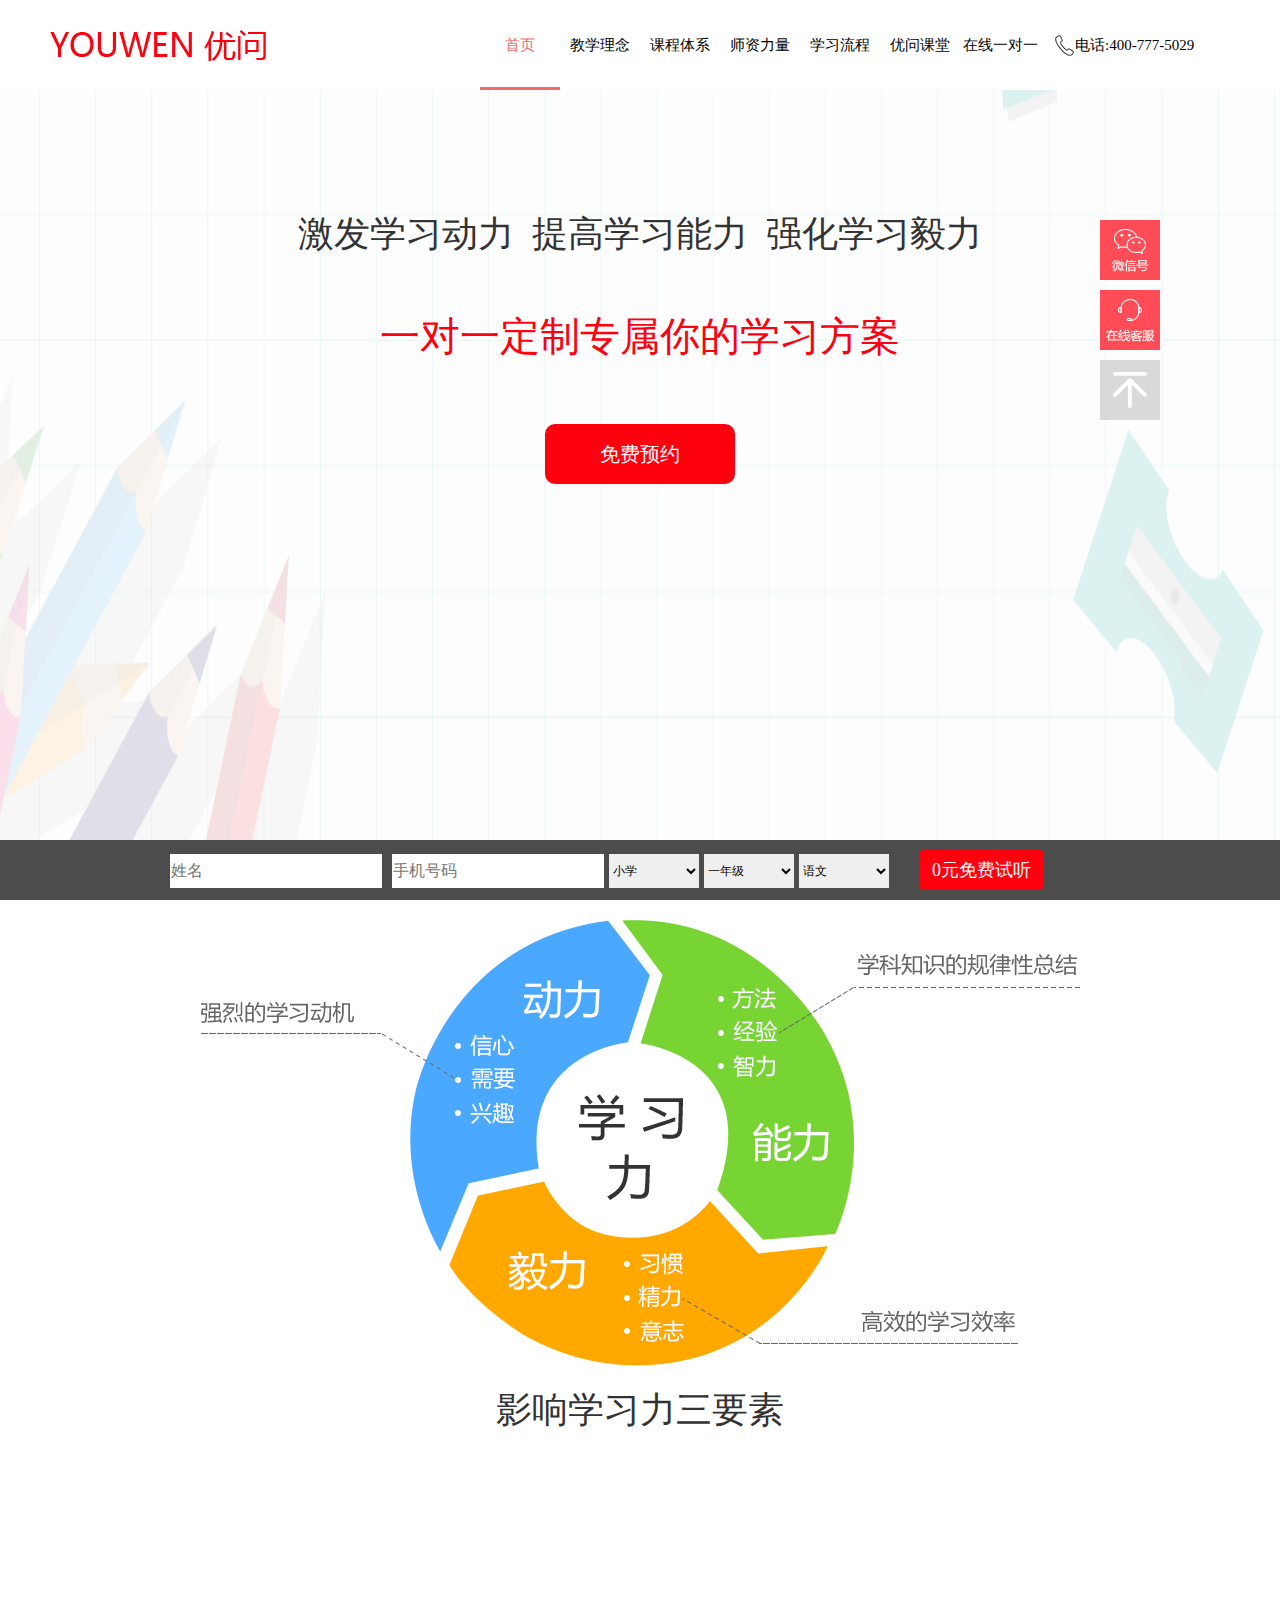
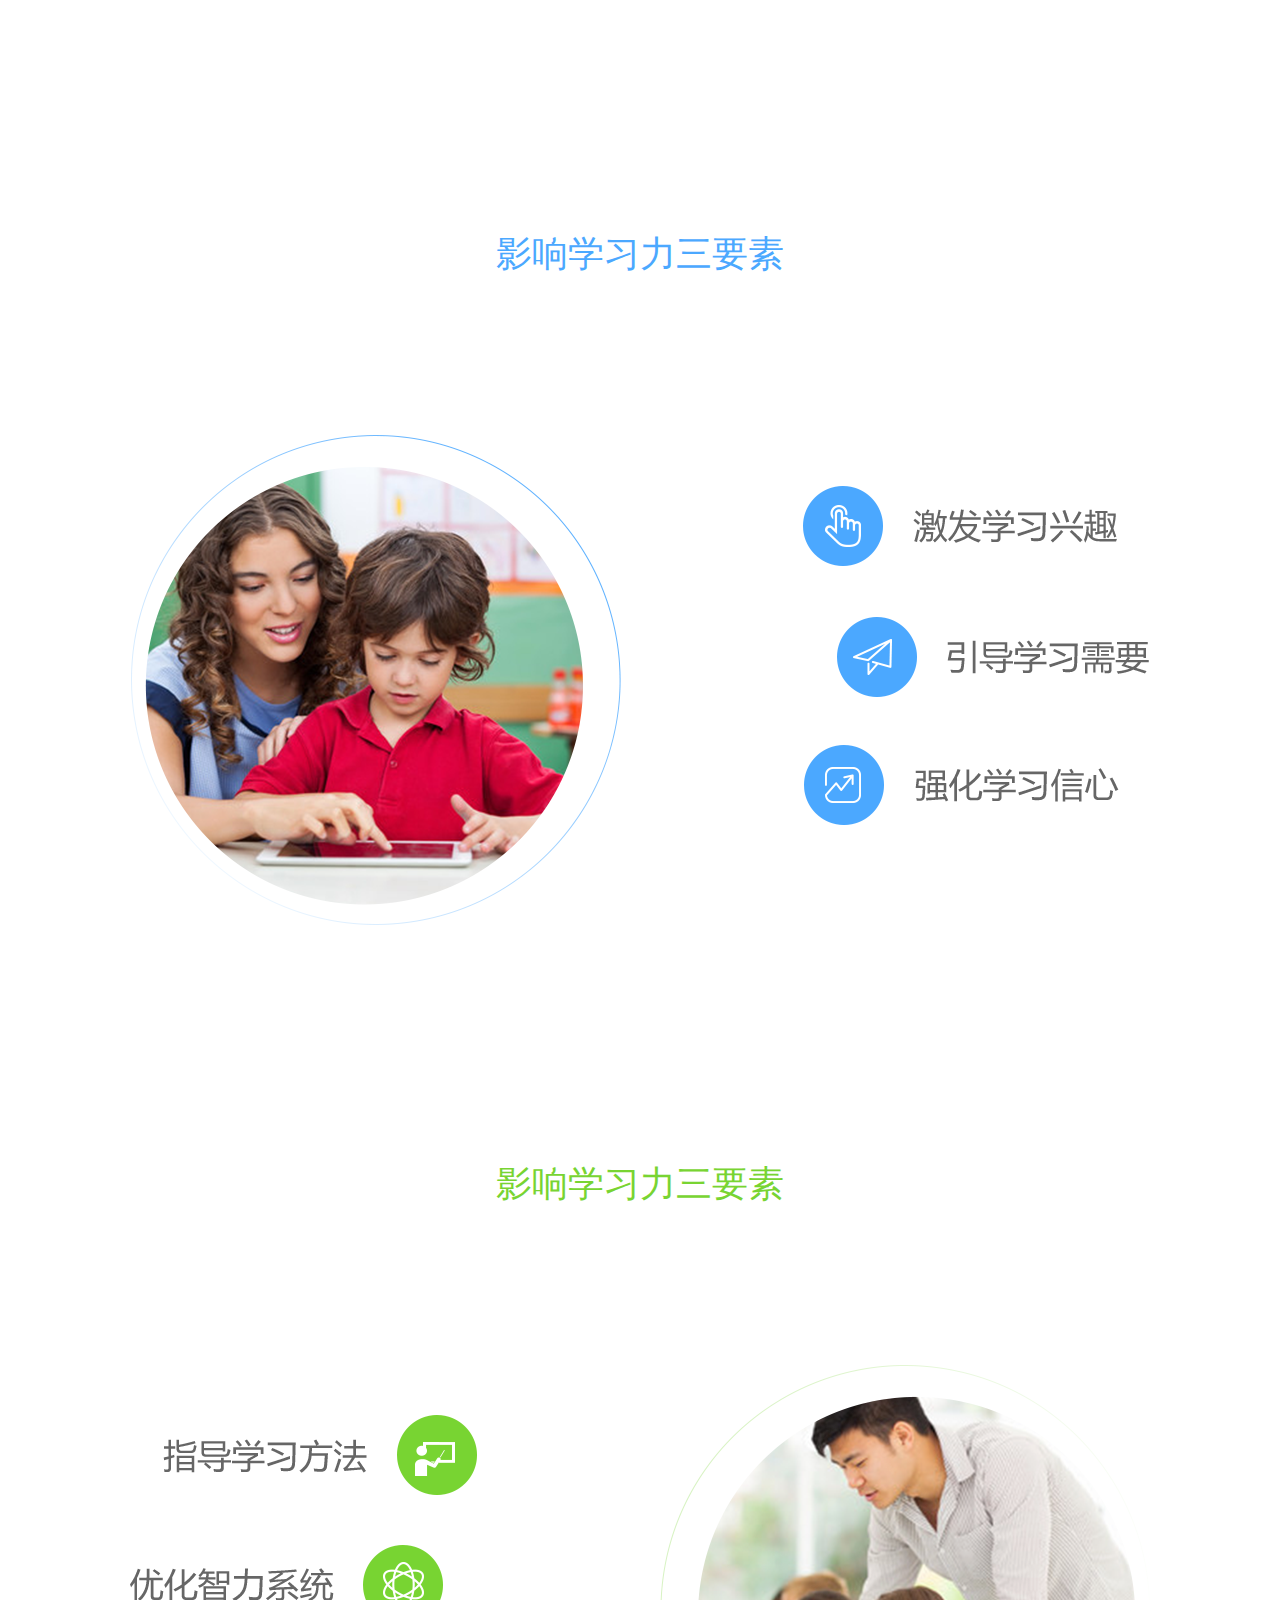
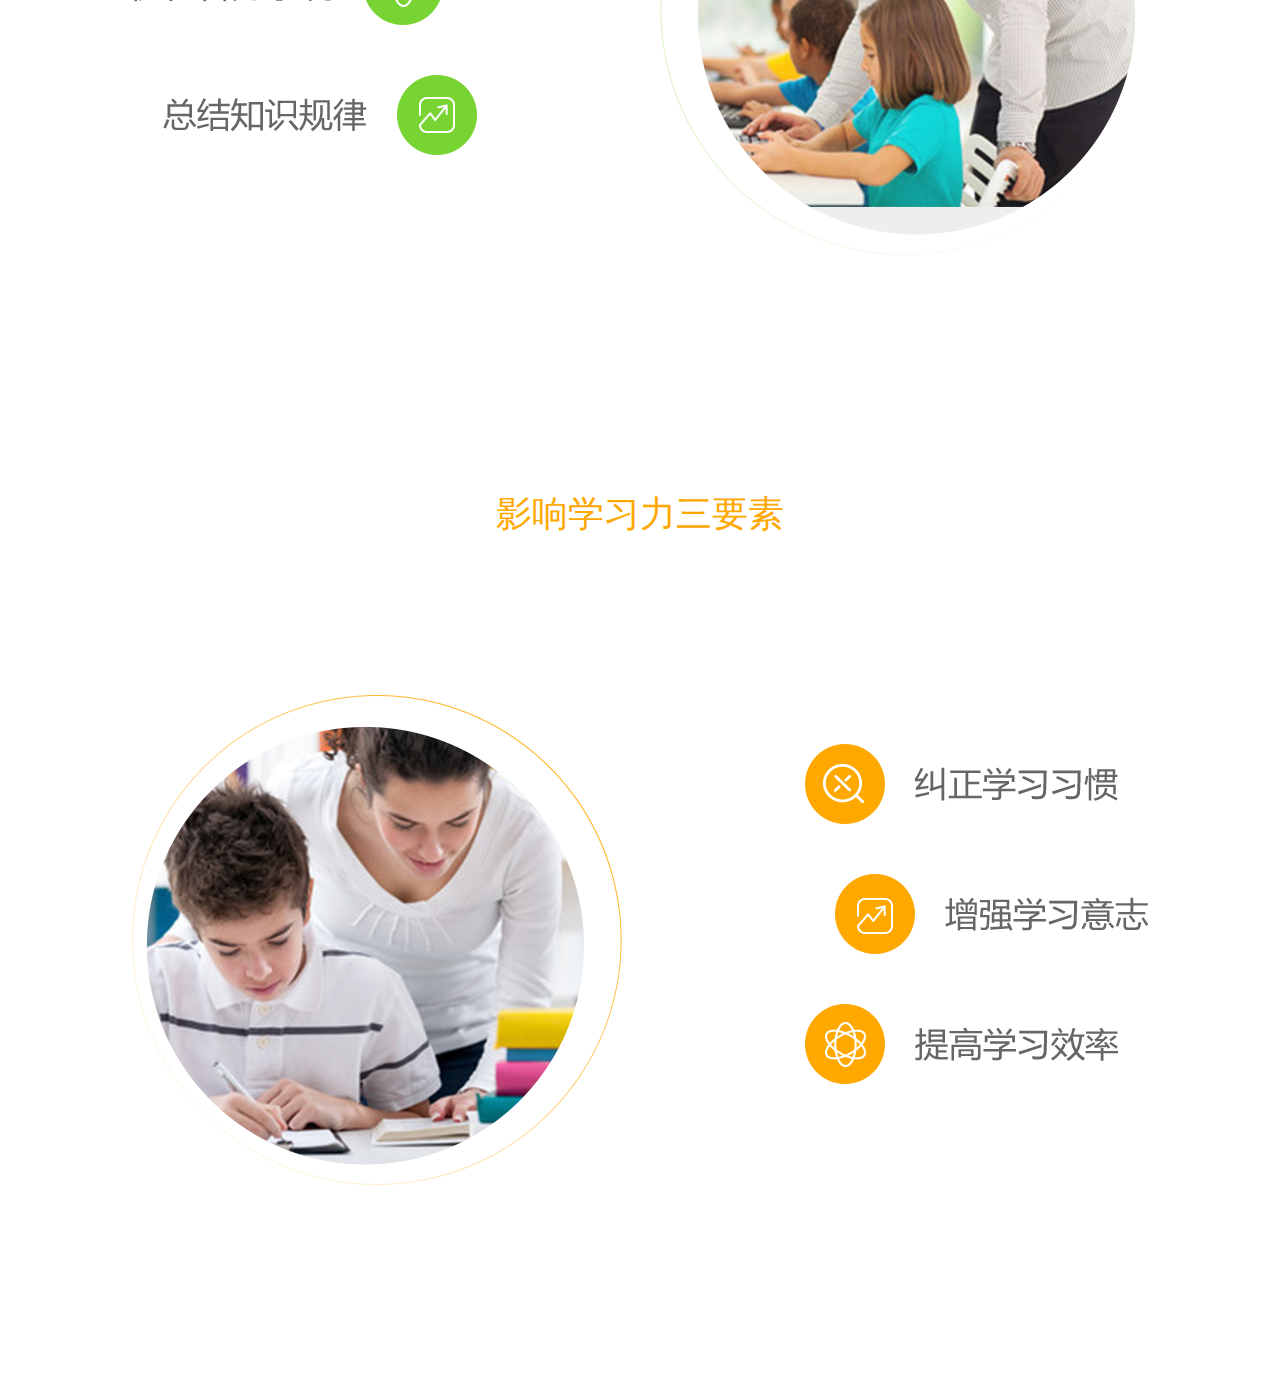
<file: youwen/yw_2.html>
<!DOCTYPE html>
<html>
	<head>
		<meta charset="UTF-8">
		<title></title>
		<!--<script type="text/javascript" src="js/jquery-3.1.1.min.js"></script>-->
		<link rel="stylesheet" href="css/yw_pc1.css" />
		<link rel="stylesheet" href="css/yw_pc_css.css" />
		<!--<link rel="stylesheet" href="css/jquery.fullPage.css" />-->
		<link rel="stylesheet" href="css/yw_pc0.css" />
		
		<script type="text/javascript" src="js/require2.1.11.min.js"></script>
		<script type="text/javascript" src="js/config2.js"></script>
	</head>
	<body>
		<header>
				<div class="logo"><img src="images/logo.png" alt="" /></div>
				<div class="header_r">
					<ul>
						<li><a href="" class="pl">首页</a></li>
						<li><a href="">教学理念</a></li>
						<li><a href="">课程体系</a></li>
						<li><a href="">师资力量</a></li>
						<li><a href="">学习流程</a></li>
						<li><a href="">优问课堂</a></li>
						<li><a href="">在线一对一</a></li>
						<li>电话:400-777-5029</li>
					</ul>
				</div>
			</header>
		<div id="dowebok">
			<div class="section">
				<div class="sel">
					<div class="ell">
						<p>激发学习动力&nbsp;&nbsp;提高学习能力&nbsp;&nbsp;强化学习毅力</p>
						<span>一对一定制专属你的学习方案</span>
						<div class="btn">免费预约</div>
					</div>
				</div>
			</div>
			<div class="section">
				<div class="se2">
					<div class="ell" style="padding-top: 38%;">
						<p>影响学习力三要素</p>
					</div>
				</div>
			</div>
			<div class="section">
				<div class="se3">
					<div class="ell">
						<p>影响学习力三要素</p>
					</div>
				</div>
			</div>
			<div class="section">
				<div class="se4">
					<div class="ell">
						<p>影响学习力三要素</p>
					</div>
				</div>
			</div>
			<div class="section">
				<div class="se5">
					<div class="ell">
						<p>影响学习力三要素</p>
					</div>
				</div>
			</div>
		</div>
		
			<div class="fixed">
			<div class="fixed_k">
				<form action="" method="post" id="form1">
					<p><input type="text" id="botname" placeholder="姓名" autocomplete="off"/></p>
					<p><input type="text" id="botphone" placeholder="手机号码" autocomplete="off"/></p>
					<select name="selet" id="selet">
						<option value="0">小学</option>
						<option value="1">小升初</option>
						<option value="2">初中</option>
						<option value="3">高考冲刺</option>
						<option value="4">高中</option>
						<option value="5">高中冲刺</option>
					</select>
					<select name="selet" id="selet">
						<option value="0">一年级</option>
						<option value="1">二年级</option>
						<option value="2">三年级</option>
						<option value="3">四年级</option>
						<option value="4">五年级</option>
					</select>
					<select name="selet" id="selet">
						<option value="0">语文</option>
						<option value="1">数学</option>
						<option value="2">英语</option>
					</select>
					<div id="submit">0元免费试听</div>
				</form>
			</div>
		</div>
		<div class="fixed_2">
			<p style="color: #ddd;">Copyright © 上海优问文化传播有限公司（沪ICP备16050428号）</p>
			<a href="">沪公网安备 31011002000908号</a>
		</div>
		<div class="wx"></div>
		<div class="ew_wx"></div>
		<div class="kefu"></div>
		<div class="top"></div>
	<!--	<script type="text/javascript">
			$("#dowebok").fullpage({
				"scrollBar" : true
			});
			$("html").css("overflow","hidden");	
			
		//显示二维码
		$(".wx").on("mouseover",function(){
			$(".ew_wx").css("display","block")
		}).on("mouseout",function(){
			$(".ew_wx").css("display","none")
		});
		//backtop
		var sc=$(document);
		var win=$(window);
		$(".top").on("mouseover",function(){
			$(".top").css("background","url(images/gotop.png)")
		}).on("mouseout",function(){
			$(".top").css("background","url(images/backtop.png)")
		});
		//返回顶部
		$(".top").on("click",function goBack(){
			var h = document.documentElement.scrollTop || document.body.scrollTop;
				document.documentElement.scrollTop = 0;
				document.body.scrollTop = 0;
		});
			$(function(){
					var win=$(window);
					var sc=$(document);
				win.scroll(function(){
				if(sc.scrollTop()>=60){
					$("header").css("display","none")
				}else{$("header").css("display","block")}
	 			});
			});
		</script>-->
	</body>

</html>
</file>
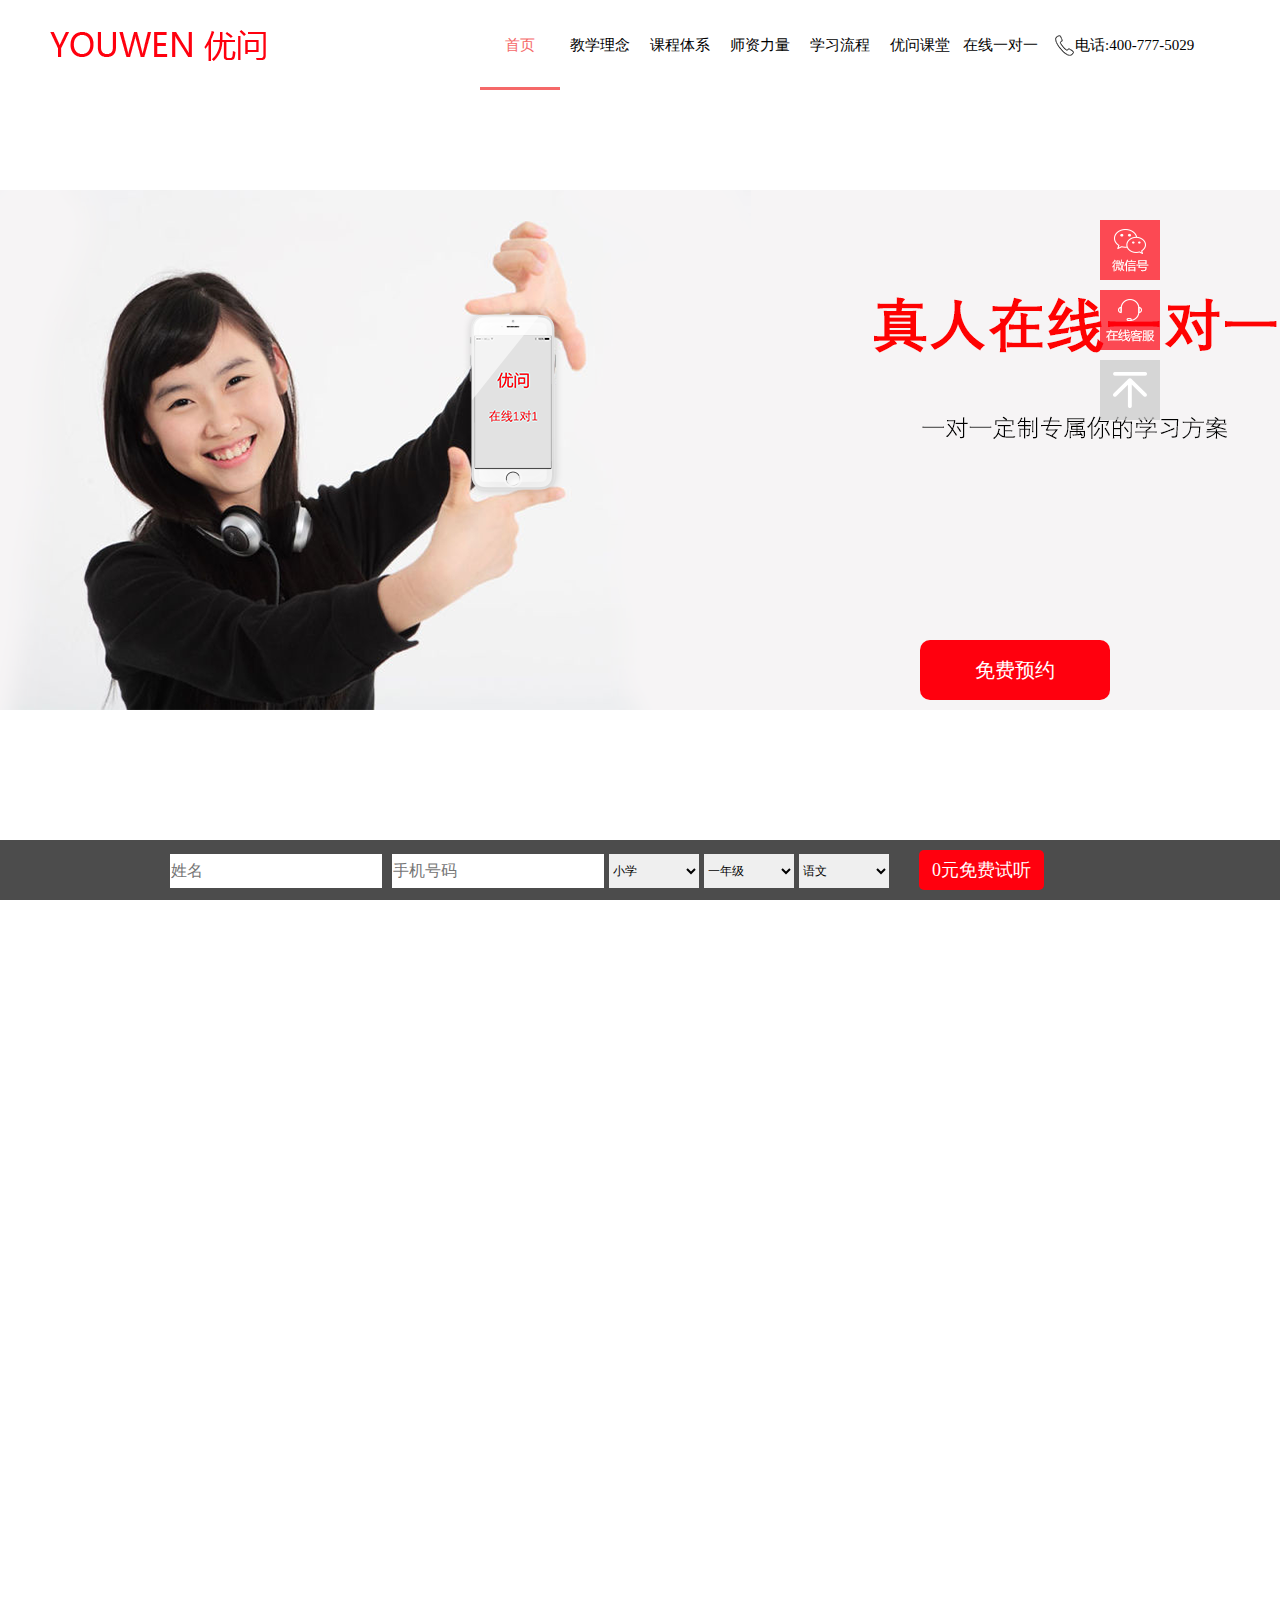
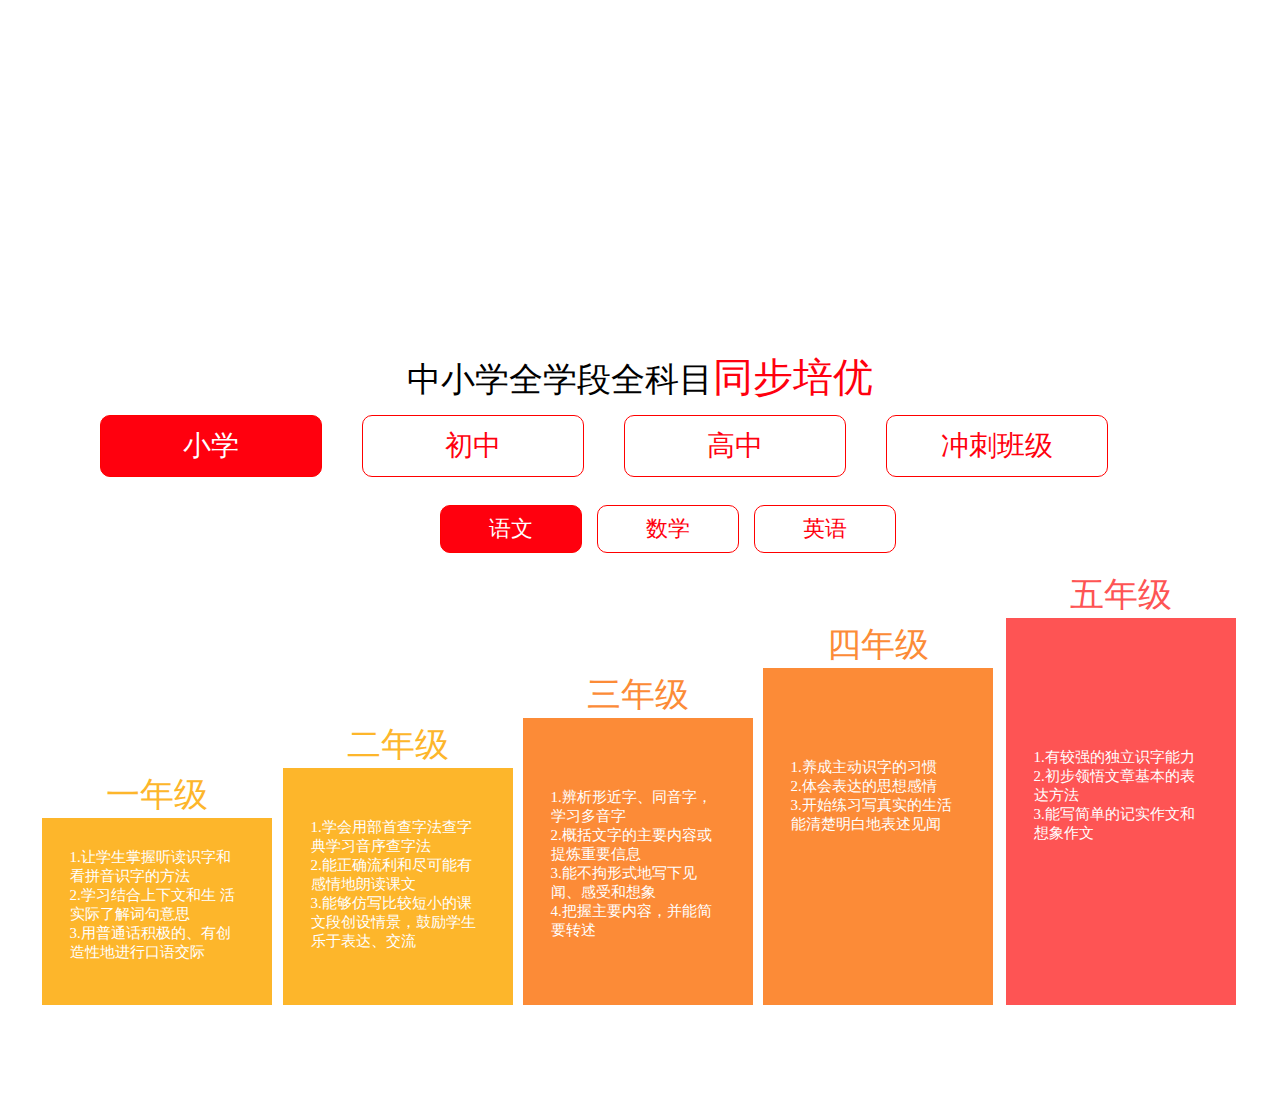
<file: youwen/yw_3.html>
<!DOCTYPE html>
<html>
	<head>
		<meta charset="UTF-8">
		<title></title>
		<!--<script type="text/javascript" src="js/jquery-3.1.1.min.js"></script>-->
		<link rel="stylesheet" href="css/yw_pc1.css" />
		<link rel="stylesheet" href="css/yw_pc_css.css" />
		<link rel="stylesheet" href="css/jquery.fullPage.css" />
		<link rel="stylesheet" href="css/yw_pc0.css" />
		<!--<script type="text/javascript" src="js/jquery.fullPage.min.js"></script>-->
		<script type="text/javascript" src="js/require2.1.11.min.js"></script>
		<script type="text/javascript" src="js/config3.js"></script>
	</head>
	<body>
		<header>
				<div class="logo"><img src="images/logo.png" alt="" /></div>
				<div class="header_r">
					<ul>
						<li><a href="" class="pl">首页</a></li>
						<li><a href="">教学理念</a></li>
						<li><a href="">课程体系</a></li>
						<li><a href="">师资力量</a></li>
						<li><a href="">学习流程</a></li>
						<li><a href="">优问课堂</a></li>
						<li><a href="">在线一对一</a></li>
						<li>电话:400-777-5029</li>
					</ul>
				</div>
			</header>
		<div id="dowebok">
			<div class="section">
				<div class="mg">
					
						<p>免费预约</p>
					
				</div>
			</div>
			<div class="section">
				<div class="muma">
					
				</div>
			</div>
			<div class="section">
				
				<div class="conter">
			<p class="c_p">中小学全学段全科目<span>同步培优</span></p>
			<div class="nianji">
				<ul class="nianji_ul">
					<li class="co-2 active">小学</li>
					<li class="co-2">初中</li>
					<li class="co-2">高中</li>
					<li class="co-2">冲刺班级</li>
				</ul>
			</div>
			<div class="nianji kemu">
				<!--小学-->
				<ul class="kemu_ul" style="display: block;">
					<li class="ul_l1 active">语文</li>
					<li>数学</li>
					<li>英语</li>
				</ul>
				<!--初中-->
				<ul class="kemu_ul" style="display: none;">
					<li class="ul_l2 active">语文</li>
					<li>数学</li>
					<li>英语</li>
					<li>物理</li>
					<li>化学</li>
				</ul>
				<!--高中-->
				<ul class="kemu_ul" style="display:none;">
					<li class="ul_l2 active">语文</li>
					<li>数学</li>
					<li>英语</li>
					<li>物理</li>
					<li>化学</li>
				</ul>
				<!--冲刺班级-->
				<ul class="kemu_ul" style="display: none;">
					<li class="ul_l3 active">小升初</li>
					<li>中考冲刺</li>
					<li>高考冲刺</li>
				</ul>
			</div>
			<div class="w12h5">
				<!--小学-->
				<div class="sons active">
					<div class="box active">
					<!--小学语文-->
						<div class="xiaox1 active">
							<p>一年级</p>
							<div class="x_nr">
								<ul>
									<li>1.让学生掌握听读识字和看拼音识字的方法</li>
									<li>2.学习结合上下文和生 活实际了解词句意思</li>
									<li>3.用普通话积极的、有创造性地进行口语交际</li>
								</ul>
							</div>
						</div>
						<div class="xiaox2">
							<p>二年级</p>
							<div class="x_nr">
								<ul>
									<li>1.学会用部首查字法查字典学习音序查字法</li>
									<li>2.能正确流利和尽可能有感情地朗读课文</li>
									<li>3.能够仿写比较短小的课文段创设情景，鼓励学生乐于表达、交流</li>
								</ul>
							</div>
						</div>
						<div class="xiaox3">
							<p>三年级</p>
							<div class="x_nr">
								<ul>
									<li>1.辨析形近字、同音字，学习多音字 </li>
									<li>2.概括文字的主要内容或提炼重要信息</li>
									<li>3.能不拘形式地写下见闻、感受和想象</li>
									<li>4.把握主要内容，并能简要转述</li>
								</ul>
							</div>
						</div>
						<div class="xiaox4">
							<p>四年级</p>
							<div class="x_nr">
								<ul>
									<li>1.养成主动识字的习惯</li>
									<li>2.体会表达的思想感情 </li>
									<li>3.开始练习写真实的生活能清楚明白地表述见闻</li>
								</ul>
							</div>
						</div>
						<div class="xiaox5">
							<p>五年级</p>
							<div class="x_nr">
								<ul>
									<li>1.有较强的独立识字能力</li>
									<li>2.初步领悟文章基本的表达方法 </li>
									<li>3.能写简单的记实作文和想象作文</li>
								</ul>
							</div>
						</div>
					</div>
					<!--小学数学-->
					<div class="box" style="display: none;">
						<div class="xiaox1">
							<p>一年级</p>
							<div class="x_nr">
								<ul>
									<li>1.认识和理解数，建立数感，掌握简单的加减法</li>
									<li>2.认识物体的形状和位置关系，拥有简单的几何观念</li>
									<li>3.认识时间，学会找规律、统计等技能</li>
								</ul>
							</div>
						</div>
						<div class="xiaox2">
							<p>二年级</p>
							<div class="x_nr">
								<ul>
									<li>1.高阶的加减法、简单的乘除法</li>
									<li>2.认识锐角、钝角，会画对称轴和平移旋转</li>
									<li>3.能够仿写比较短小的课文段创设情景，鼓励学生乐于表达、交流</li>
									<li>4.认识统计表统计图，解决简单的统计问题</li>
								</ul>
							</div>
						</div>
						<div class="xiaox3">
							<p>三年级</p>
							<div class="x_nr">
								<ul>
									<li>1.高阶的乘除法，认识小数、分数以及其简单计算 </li>
									<li>2.简单图形的周长、面积计算，长度、面积、重量单位</li>
									<li>3.认识时间、年月日</li>
									<li>4.平均数、统计与可能性</li>
								</ul>
							</div>
						</div>
						<div class="xiaox4">
							<p>四年级</p>
							<div class="x_nr">
								<ul>
									<li>1.大数的认识、四则运算及运算定律 </li>
									<li>2.掌握线、图形的分类以及平行垂直等关系</li>
									<li>3.用统计解决实际问题</li>
								</ul>
							</div>
						</div>
						<div class="xiaox5">
							<p>五年级</p>
							<div class="x_nr">
								<ul>
									<li>1.小数混合四则运算、简易方程</li>
									<li>2.因数和倍数、分数的性质及加减运算法  </li>
									<li>3.统计与可能性</li>
								</ul>
							</div>
						</div>
					</div>
					<!--小学英语-->
					<div class="box" style="display: none;">
						<div class="xiaox1">
							<p>一年级</p>
							<div class="x_nr">
								<ul>
									<li>1.学习一些基础的生活名词，例如教室、水果、家人、小游戏等等。</li>
									<li>2.学习到一些简单的陈述句、特殊疑问句及其回答等语法知识点</li>
									
								</ul>
							</div>
						</div>
						<div class="xiaox2">
							<p>二年级</p>
							<div class="x_nr">
								<ul>
									<li>1.学习有关职业、食物、房间摆设等知识，继续加深了对特殊疑问句的学习和理解</li>
								</ul>
							</div>
						</div>
						<div class="xiaox3">
							<p>三年级</p>
							<div class="x_nr">
								<ul>
									<li>1.学习有关职业、食物、房间摆设等知识，继续加深了对特殊疑问句的学习和理解</li>
								</ul>
							</div>
						</div>
						<div class="xiaox4">
							<p>四年级</p>
							<div class="x_nr">
								<ul>
									<li>1.主要学习超市、公园等场景的应用，以及数词的加深。
											语法涉及到There be句型、一般现在时态和现在进行时态 </li>
								</ul>
							</div>
						</div>
						<div class="xiaox5">
							<p>五年级</p>
							<div class="x_nr">
								<ul>
									<li>1.学习询问时间、询问交通方式、询问方向等知识点。语法涉及到情态动词的使用、询问频率的特殊疑问词</li>
								</ul>
							</div>
						</div>
					</div>
				</div>
				<!--初中-->
				<div class="sons" style="display: none;">
					<div class="box active" >
					<!--初中语文-->
						<div class="chuz1">
							<p>预初</p>
							<div class="cz_bg1">
								<ul>
									<li>1.有较强的独立识字能力</li>
									<li>2.掌握学习技巧 增强学以致用的能力</li>
									<li>3.不同文体的表达顺序、表达方法</li>
									<li>4.交流过程中有一定的主题</li>
								</ul>
							</div>
						</div>
						<div class="chuz2">
							<p>初一</p>
							<div class="cz_bg2">
								<ul>
									<li>1.名著阅读与文化文学常识积累 </li>
									<li>2.现代文快速阅读技巧</li>
									<li>3.修辞方式灵活运用</li>
									<li>4.作文审题，结构梳理</li>
								</ul>
							</div>
						</div>
						<div class="chuz3">
							<p>初二</p>
							<div class="cz_bg3">
								<ul>
									<li>1.现代文快速阅读技巧  </li>
									<li>2.文言文翻译技巧提升</li>
									<li>3.现代文阅读文体知识总结</li>
									<li>4.写作系统性思维加强</li>
								</ul>
							</div>
						</div>
						<div class="chuz4">
							<p>初三</p>
							<div class="cz_bg4">
								<ul>
									<li>1.综合性学习题型归纳 </li>
									<li>2.现代文阅读高频考点总结 </li>
									<li>3.文言文综合答题技巧</li>
									<li>4.考前技巧、经验传授</li>
								</ul>
							</div>
						</div>
					</div>
					<div class="box" style="display: none;">
					<!--初中数学-->
						<div class="chuz1">
							<p>预初</p>
							<div class="cz_bg1">
								<ul>
									<li>主要内容：数的整除、分数、比和比例、圆和扇形、有理数、一次方程（组）和一次不等式（组）、线段和角的画法、长方体的再认识</li>
								</ul>
							</div>
						</div>
						<div class="chuz2">
							<p>初一</p>
							<div class="cz_bg2">
								<ul>
									<li>主要内容：整式、分式、图形的运动 、实数、
											相交线与平行线、三角形、平面直角坐标系 </li>
								</ul>
							</div>
						</div>
						<div class="chuz3">
							<p>初二</p>
							<div class="cz_bg3">
								<ul>
									<li>主要内容：二次根式、一元二次方程、正比例函数和反比例函数
											、几何证明 、一次函数、代数方程、四边形、概率初步</li>
								</ul>
							</div>
						</div>
						<div class="chuz4">
							<p>初三</p>
							<div class="cz_bg4">
								<ul>
									<li>主要内容：相似三角形、锐角三角比、
											二次函数、圆与正多边形、统计初步  </li>
								</ul>
							</div>
						</div>
					</div>
					
					<div class="box" style="display: none;">
					<!--初中英语-->
						<div class="chuz1">
							<p>预初</p>
							<div class="cz_bg1">
								<ul>
									<li>基础知识的加深，语法知识的拓展，以及时态语法的应用</li>
								</ul>
							</div>
						</div>
						<div class="chuz2">
							<p>初一</p>
							<div class="cz_bg2">
								<ul>
									<li>主要学习一些简单词组，简单的语法知识，作为承上启下的重要年级  </li>
								</ul>
							</div>
						</div>
						<div class="chuz3">
							<p>初二</p>
							<div class="cz_bg3">
								<ul>
									<li>涉及到书信的书写格式、高科技与生活的碰撞，开始强调知识的实际应用能力。</li>
								</ul>
							</div>
						</div>
						<div class="chuz4">
							<p>初三</p>
							<div class="cz_bg4">
								<ul>
									<li>全面学习英语的八大时态、对单词词性的学习和总结，熟练掌握对句子结构分析的能力  </li>
								</ul>
							</div>
						</div>
					</div>
					
					<div class="box" style="display: none;">
					<!--初中物理-->
						<div class="chuz3 wuli">
							<p>初二</p>
							<div class="cz_bg3">
								<ul>
									<li>1.声、光、力基础掌握牢固</li>
									<li>2.激发物理学习兴趣</li>
									<li>3.基础知识提炼</li>
									<li>4.题型归纳总结</li>
									<li>5.书本结合实际掌握更牢</li>
								</ul>
							</div>
						</div>
						<div class="chuz4 wuli1">
							<p>初三</p>
							<div class="cz_bg4">
								<ul>
									<li>1.解题技巧提升</li>
									<li>2.易错易考知识点高频练习</li>
									<li>3.中考真题专攻 </li>
									<li>4.考前经验传授</li>
									<li>5.综合解题能力突破</li>
								</ul>
							</div>
						</div>
					</div>
					
					<div class="box" style="display: none;">
					<!--初中化学-->
						<div class="chuz4 huaxue">
							<p>初三</p>
							<div class="cz_bg4">
								<ul>
									<li>1.熟记元素周期表 </li>
									<li>2.基础化学方程式书写</li>
									<li>3.常考题型归纳总结</li>
									<li>4.基础实验熟练掌握</li>
									<li>5.培养化学学习兴趣</li>
								</ul>
							</div>
						</div>
					</div>
					
				</div>
				<!--高中-->
				<div class="sons" style="display: none;" >
					
					<div class="box">
					<!--高中语文-->
						<div class="chuz2 g1">
								<p>高一</p>
								<div class="cz_bg2">
									<ul>
										<li>1.扎实的课内基础知识</li>
										<li>2.记叙文阅读赏析理解</li>
										<li>3.巧解文言文实词、虚词</li>
										<li>4.合理规划学科知识体系</li>
									</ul>
								</div>
						</div>
						<div class="chuz3 g2">
							<p>高二</p>
							<div class="cz_bg3">
								<ul>
									<li>1.课外知识阅读积累  </li>
									<li>2.散文、小说阅读赏析理解</li>
									<li>3.高效提升文言文阅读解题能力</li>
									<li>4.写作思维、结构拓展训练</li>
									<li>5.高考冲刺提前接触</li>
								</ul>
							</div>
						</div>
						<div class="chuz4 g3">
							<p>高三</p>
							<div class="cz_bg4">
								<ul>
									<li>1.各类题型巧解技巧 </li>
									<li>2.综合阅读鉴赏能力突破 </li>
									<li>3.历年真题高频训练</li>
									<li>4.考前高频考点针对性查漏补缺</li>
									<li>5.写作高分突破点拨</li>
								</ul>
							</div>
						</div>
					</div>
					<div class="box" style="display: none;">
					<!--高中数学-->
						<div class="chuz2 g1">
								<p>高一</p>
								<div class="cz_bg2">
									<ul>
										<li>主要内容：集合和命题、不等式、函数的基本性质、
											幂函数、指数函数和对数函数、三角比、三角函数 </li>
									</ul>
								</div>
						</div>
						<div class="chuz3 g2">
							<p>高二</p>
							<div class="cz_bg3">
								<ul>
									<li>主要内容：数列与数学归纳法、平面向量的坐标表示、
											矩阵和行列式初步、算法初步、坐标平面上的直线、圆锥曲线、复数 </li>
								</ul>
							</div>
						</div>
						<div class="chuz4 g3">
							<p>高三</p>
							<div class="cz_bg4">
								<ul>
									<li>主要内容：空间直线与平面、简单几何体、排列组合与二项式定理、概率论初步、基本统计方法 </li>
								</ul>
							</div>
						</div>
					</div>
					
					<div class="box" style="display: none;">
					<!--高中英语-->
						<div class="chuz2 g1">
							<p>高一</p>
							<div class="cz_bg2">
								<ul>
									<li>重点培养做题能力，文章阅读的理解能力和听力能力 </li>
								</ul>
							</div>
						</div>
						<div class="chuz3 g2">
							<p>高二</p>
							<div class="cz_bg3">
								<ul>
									<li>系统进行知识点提炼，提高写作能力，学习做题技巧 </li>
								</ul>
							</div>
						</div>
						<div class="chuz4 g3">
							<p>高三</p>
							<div class="cz_bg4">
								<ul>
									<li>进行系统化复习，加深对高考真题的理解和掌握，高效率的进行高考复习 </li>
								</ul>
							</div>
						</div>
					</div>
					
					<div class="box" style="display: none;">
					<!--高中物理-->
						<div class="chuz2 g1">
								<p>高一</p>
								<div class="cz_bg2">
									<ul>
										<li>1.匀变速直线运动   </li>
										<li>2.力和力的平衡</li>
										<li>3.牛顿运动定律</li>
										<li>4.周期运动</li>
										<li>5.机械能</li>
										<li>6.分子和气体定律 </li>
									</ul>
								</div>
						</div>
						<div class="chuz3 g2">
							<p>高二</p>
							<div class="cz_bg3">
								<ul>
									<li>1.内能 能量守恒定律 </li>
									<li>2.电场</li>
									<li>3.电路</li>
									<li>4.磁场</li>
									<li>5.电磁感应</li>
									<li>6.电磁波 </li>
									<li>7.物质的微观结构</li>
								</ul>
							</div>
						</div>
						<div class="chuz4 g3">
							<p>高三</p>
							<div class="cz_bg4">
								<ul>
									<li>1.知识查漏补缺</li>
									<li>2.高考经典题型案例分析</li>
									<li>3.重点题型总结归纳 </li>
									<li>4.名师押题预测</li>
									<li>5.考前心理疏导、经验技巧传授</li>
								</ul>
							</div>
						</div>
					</div>
					
					<div class="box" style="display: none;">
					<!--高中化学-->
					<div class="chuz2 g1">
							<p>高一</p>
							<div class="cz_bg2">
								<ul>
									<li>1.高级化学方程式书写 </li>
									<li>2.基础知识梳理巩固</li>
									<li>3.培养化学学习兴趣及学习技巧</li>
									<li>4.习惯、掌握题型</li>
									<li>5.基础实验掌握提高</li>
								</ul>
							</div>
						</div>
					<div class="chuz3 g2">
							<p>高二</p>
							<div class="cz_bg3">
								<ul>
									<li>1.重点难点强化训练  </li>
									<li>2.基础知识查漏补缺</li>
									<li>3.计算技巧训练</li>
									<li>4.重点实验专项突破</li>
									<li>5.化学思维拓展及知识网络构建</li>
								</ul>
							</div>
						</div>
						<div class="chuz4 g3">
							<p>高三</p>
							<div class="cz_bg4">
								<ul>
									<li>1.历年高频易考、易错考点重点分析 </li>
									<li>2.答题策略和针对性题库训练</li>
									<li>3.构建化学系统性知识网络</li>
									<li>4.考前经验技巧传授</li>
									<li>5.高考前名师押题预测</li>
								</ul>
							</div>
						</div>
					</div>
					
				</div>
				
				<!--冲刺班级-->
				<div class="sons" style="display: none;">
					
					<div class="box">
					<!--小升初-->
						<div class="chuz2 h1">
								<p>语文</p>
								<div class="cz_bg2">
									<ul>
										<li>1.加强课外阅读兴趣培养</li>
										<li>2.修改病句解题技巧</li>
										<li>3.写作手法熟练，灵活运用各种修辞手法</li>
										<li>4.专题预习领先一步</li>
									</ul>
								</div>
						</div>
						<div class="chuz3 h2">
							<p>数学</p>
							<div class="cz_bg3">
								<ul>
									<li>1.进一步激发学科学习兴趣   </li>
									<li>2.基本知识概念加强理解与深化</li>
									<li>3.基本数学学习思维拓展训练</li>
									<li>4.小升初专题知识领先理解</li>
								</ul>
							</div>
						</div>
						<div class="chuz4 h3">
							<p>英语</p>
							<div class="cz_bg4">
								<ul>
									<li>1.词汇音标掌握扎实</li>
									<li>2.基础语法加强训练 </li>
									<li>3.基础词汇句型专项练习</li>
									<li>4.听力专题训练</li>
									
								</ul>
							</div>
						</div>
					</div>
					
					<div class="box" style="display: none;">
					<!--中考-->
						<div class="xiaox1">
								<p>语文</p>
								<div class="x_nr">
									<ul>
										<li>1.中考难点专项训练、讲解 </li>
										<li>2.文言文综合解题能力提高</li>
										<li>3.历年易考、易错考点重点讲解</li>
										<li>4.名师作文押题</li>
										<li>5.考前经验技巧传授</li>
									</ul>
								</div>
						</div>
						<div class="xiaox2">
							<p>数学</p>
							<div class="x_nr">
								<ul>
									<li>1.冲刺阶段规划指导学习方案 </li>
									<li>2.针对性查漏补缺专讲</li>
									<li>3.各类题型解题策略总结</li>
									<li>4.历年中考真题、模拟题集中讲解</li>
									<li>5.考前心理疏导、技巧经验传授</li>
								</ul>
							</div>
						</div>
						<div class="xiaox3">
							<p>英语</p>
							<div class="x_nr">
								<ul>
									<li>1.冲刺阶段规划指导学习方案 </li>
									<li>2.完型答题技巧快速提升</li>
									<li>3.听力专项讲解训练</li>
									<li>4.考前知识点综合梳理</li>
									<li>5.考前心理疏导，技巧经验传授</li>
									
								</ul>
							</div>
						</div>
						<div class="xiaox4">
							<p>物理</p>
							<div class="x_nr">
								<ul>
									<li>1.考前易错易考知识点重点讲解 </li>
									<li>2.各题型解题技巧逐一分析 </li>
									<li>3.反复大量熟悉中考题型</li>
									<li>4.个性化查漏补缺</li>
									<li>5.考前心理疏导、经验技巧传授</li>
								</ul>
							</div>
						</div>
						<div class="xiaox5">
							<p>化学</p>
							<div class="x_nr">
								<ul>
									<li>1.大量限时答题训练 </li>
									<li>2.历年易错、易考、易混专讲</li>
									<li>3.创新题型集中训练</li>
									<li>4.考前心态调整技巧</li>
									<li>5.考前经验技巧传授</li>
									
								</ul>
							</div>
						</div>
					</div>
					
					<div class="box" style="display: none;">
					<!--高考-->
						<div class="xiaox1">
								<p>语文</p>
								<div class="x_nr">
									<ul>
										<li>1.各题型专题狂练 </li>
										<li>2.文言文专题拓展训练</li>
										<li>3.状元满分作文赏析，名师解读</li>
										<li>4.考前经验技巧传授</li>
										<li>5.考前调整心态、正确心理引导</li>
									</ul>
								</div>
						</div>
						<div class="xiaox2">
							<p>数学</p>
							<div class="x_nr">
								<ul>
									<li>1.历年真题、难题、易错题高频训练 </li>
									<li>2.训练限时解题技巧</li>
									<li>3.各题型解题技巧熟练掌握</li>
									<li>4.概率、解析几何、函数，五大专题逐一击破</li>
									<li>5.考前心理疏导，解题经验技巧传授</li>
								</ul>
							</div>
						</div>
						<div class="xiaox3">
							<p>英语</p>
							<div class="x_nr">
								<ul>
									<li>1.综合阅读理解能力重点突破 </li>
									<li>2.常见高考题型解题技巧掌握</li>
									<li>3.重点、难点词组、短语、句型重点掌握</li>
									<li>4.高考满分作文冲刺</li>
									<li>5.考前心理疏导，经验技巧传授</li>
									
								</ul>
							</div>
						</div>
						<div class="xiaox4">
							<p>英语</p>
							<div class="x_nr">
								<ul>
									<li>1.知识查漏补缺 </li>
									<li>2.高考经典题型案例分析</li>
									<li>3.重点题型总结归纳</li>
									<li>4.名师押题预测</li>
									<li>5.考前心理疏导、经验技巧传授</li>
									
								</ul>
							</div>
						</div>
						<div class="xiaox5">
							<p>英语</p>
							<div class="x_nr">
								<ul>
									<li>1.解题技巧补充 </li>
									<li>2.高考真题狂练 </li>
									<li>3.各题型总结归纳</li>
									<li>4.高分考生心得分享</li>
									<li>5.考前心理疏导、经验技巧传授</li>
									
								</ul>
							</div>
						</div>
					</div>
					
					
					
					
				</div>
				
				
				</div>
				<div class="sons"></div>
				<div class="sons"></div>
			</div>
				
			</div>

		</div>
		
			<div class="fixed">
			<div class="fixed_k">
				<form action="" method="post" id="form1">
					<p><input type="text" id="botname" placeholder="姓名" autocomplete="off"/></p>
					<p><input type="text" id="botphone" placeholder="手机号码" autocomplete="off"/></p>
					<select name="selet" id="selet">
						<option value="0">小学</option>
						<option value="1">小升初</option>
						<option value="2">初中</option>
						<option value="3">高考冲刺</option>
						<option value="4">高中</option>
						<option value="5">高中冲刺</option>
					</select>
					<select name="selet" id="selet">
						<option value="0">一年级</option>
						<option value="1">二年级</option>
						<option value="2">三年级</option>
						<option value="3">四年级</option>
						<option value="4">五年级</option>
					</select>
					<select name="selet" id="selet">
						<option value="0">语文</option>
						<option value="1">数学</option>
						<option value="2">英语</option>
					</select>
					<div id="submit">0元免费试听</div>
				</form>
			</div>
		</div>
		<div class="fixed_2">
			<p style="color: #ddd;">Copyright © 上海优问文化传播有限公司（沪ICP备16050428号）</p>
			<a href="">沪公网安备 31011002000908号</a>
		</div>
		<div class="wx"></div>
		<div class="ew_wx"></div>
		<div class="kefu"></div>
		<div class="top"></div>
<!--		<script type="text/javascript">
			$(function(){
				$("#dowebok").fullpage({
				"scrollBar" : true
			});
//			$("html").css("overflow","hidden");	

			//显示二维码
		$(".wx").on("mouseover",function(){
			$(".ew_wx").css("display","block")
		}).on("mouseout",function(){
			$(".ew_wx").css("display","none")
		});
		//backtop
		var sc=$(document);
		var win=$(window);
		$(".top").on("mouseover",function(){
			$(".top").css("background","url(images/gotop.png)")
		}).on("mouseout",function(){
			$(".top").css("background","url(images/backtop.png)")
		});
		//返回顶部
		$(".top").on("click",function goBack(){
			var h = document.documentElement.scrollTop || document.body.scrollTop;
				document.documentElement.scrollTop = 0;
				document.body.scrollTop = 0;
		});
			$(function(){
					var win=$(window);
					var sc=$(document);
				win.scroll(function(){
				if(sc.scrollTop()>=60){
					$("header").css("display","none")
				}else{$("header").css("display","block")}
	 			});
			});
			
			//科目jquery
			$(".nianji ul:nth-child(1) li").on("mouseover",function(){
		$(this).addClass("active");
		$(this).siblings().removeClass("active");
		});
		$(".nianji ul:nth-child(2) li").on("mouseover",function(){
		$(this).addClass("active");
		$(this).siblings().removeClass("active");
		});
		$(".nianji ul:nth-child(3) li").on("mouseover",function(){
		$(this).addClass("active");
		$(this).siblings().removeClass("active");
		});
		$(".nianji ul:nth-child(4) li").on("mouseover",function(){
		$(this).addClass("active");
		$(this).siblings().removeClass("active");
		});
		
		$(".w12h5 .sons:nth-child(1)").css("display","block");
		$(".nianji_ul li").mouseover(function(){
		$(this).css("cursor","pointer");
		$(this).addClass("active");
		$(this).siblings().removeClass("active");
		var s=$(this).index();
		var n=$(".nianji ul").index()
		
		if(s==0){
			$(".kemu ul:nth-child(1)").css("display","block");
			$(".w12h5 .sons:nth-child(1)").css("display","block");
		}else{$(".kemu ul:nth-child(1)").css("display","none");
			$(".w12h5 .sons:nth-child(1)").css("display","none");}
		if(s==1){
			$(".kemu ul:nth-child(2)").css("display","block");
			$(".w12h5 .sons:nth-child(2)").css("display","block");
		}else{$(".kemu ul:nth-child(2)").css("display","none");
		$(".w12h5 .sons:nth-child(2)").css("display","none");}
		if(s==2){
			$(".kemu ul:nth-child(3)").css("display","block");
			$(".w12h5 .sons:nth-child(3)").css("display","block");
		}else{$(".kemu ul:nth-child(3)").css("display","none");
		$(".w12h5 .sons:nth-child(3)").css("display","none");}
		if(s==3){
			$(".kemu ul:nth-child(4)").css("display","block");
			$(".w12h5 .sons:nth-child(4)").css("display","block");
		}else{$(".kemu ul:nth-child(4)").css("display","none");
		$(".w12h5 .sons:nth-child(4)").css("display","none");}
			
		});
		
//			年级转换

		$(".kemu ul:nth-child(1) li").on("mouseenter",function(){
			var xx=$(".kemu ul:nth-child(1) li");
			var x1=$(".kemu ul:nth-child(1) li:nth-child(1)");
			var boxli=$(this).index();
			$(this).css("cursor","pointer");
			if(boxli==0){
				$(".w12h5 .sons:nth-child(1) .box:nth-child(1)").css("display","block");
			}else{
				$(".w12h5 .sons:nth-child(1) .box:nth-child(1)").css("display","none");
			}
			if(boxli==1){
			$(".w12h5 .sons:nth-child(1) .box:nth-child(2)").css("display","block");
			}else{
			$(".w12h5 .sons:nth-child(1) .box:nth-child(2)").css("display","none");
			}
			if(boxli==2){
			$(".w12h5 .sons:nth-child(1) .box:nth-child(3)").css("display","block");
			}else{
			$(".w12h5 .sons:nth-child(1) .box:nth-child(3)").css("display","none");
			}	
		})
		//初中转换
		$(".kemu ul:nth-child(2) li").on("mouseenter",function(){
			var xx=$(".kemu ul:nth-child(2) li");
			var x1=$(".kemu ul:nth-child(2) li:nth-child(1)");
			var boxli=$(this).index();
			$(this).css("cursor","pointer");
			if(boxli==0){
				$(".w12h5 .sons:nth-child(2) .box:nth-child(1)").css("display","block");
				
			}else{
				$(".w12h5 .sons:nth-child(2) .box:nth-child(1)").css("display","none");
			}
			if(boxli==1){
			$(".w12h5 .sons:nth-child(2) .box:nth-child(2)").css("display","block");
			}else{
			$(".w12h5 .sons:nth-child(2) .box:nth-child(2)").css("display","none");
			}
			if(boxli==2){
			$(".w12h5 .sons:nth-child(2) .box:nth-child(3)").css("display","block");
			}else{
			$(".w12h5 .sons:nth-child(2) .box:nth-child(3)").css("display","none");
			}	
			if(boxli==3){
			$(".w12h5 .sons:nth-child(2) .box:nth-child(4)").css("display","block");
			}else{
			$(".w12h5 .sons:nth-child(2) .box:nth-child(4)").css("display","none");
			}
			if(boxli==4){
			$(".w12h5 .sons:nth-child(2) .box:nth-child(5)").css("display","block");
			}else{
			$(".w12h5 .sons:nth-child(2) .box:nth-child(5)").css("display","none");
			}
		})
		//高中转换
		$(".kemu ul:nth-child(3) li").on("mouseenter",function(){
			var xx=$(".kemu ul:nth-child(3) li");
			var x1=$(".kemu ul:nth-child(3) li:nth-child(1)");
			var boxli=$(this).index();
			$(this).css("cursor","pointer");
			if(boxli==0){
				$(".w12h5 .sons:nth-child(3) .box:nth-child(1)").css("display","block");
				
			}else{
				$(".w12h5 .sons:nth-child(3) .box:nth-child(1)").css("display","none");
			}
			if(boxli==1){
			$(".w12h5 .sons:nth-child(3) .box:nth-child(2)").css("display","block");
			}else{
			$(".w12h5 .sons:nth-child(3) .box:nth-child(2)").css("display","none");
			}
			if(boxli==2){
			$(".w12h5 .sons:nth-child(3) .box:nth-child(3)").css("display","block");
			}else{
			$(".w12h5 .sons:nth-child(3) .box:nth-child(3)").css("display","none");
			}	
			if(boxli==3){
			$(".w12h5 .sons:nth-child(3) .box:nth-child(4)").css("display","block");
			}else{
			$(".w12h5 .sons:nth-child(3) .box:nth-child(4)").css("display","none");
			}
			if(boxli==4){
			$(".w12h5 .sons:nth-child(3) .box:nth-child(5)").css("display","block");
			}else{
			$(".w12h5 .sons:nth-child(3) .box:nth-child(5)").css("display","none");
			}
		})
		/*$(".kemu ul:nth-child(3) li").on("mouseleave",function(){
			$(this).css("background" , "white");
			$(this).css("color","#FF000E");
		})*/
		//高考冲刺
		$(".kemu ul:nth-child(4) li").on("mouseenter",function(){
			var xx=$(".kemu ul:nth-child(4) li");
			var x1=$(".kemu ul:nth-child(4) li:nth-child(1)");
			var boxli=$(this).index();
			$(this).css("cursor","pointer");
			if(boxli==0){
				$(".w12h5 .sons:nth-child(4) .box:nth-child(1)").css("display","block");
				
			}else{
				$(".w12h5 .sons:nth-child(4) .box:nth-child(1)").css("display","none");
			}
			if(boxli==1){
				$(".w12h5 .sons:nth-child(4) .box:nth-child(2)").css("display","block");
				
			}else{
				$(".w12h5 .sons:nth-child(4) .box:nth-child(2)").css("display","none");
			}
			if(boxli==2){
				$(".w12h5 .sons:nth-child(4) .box:nth-child(3)").css("display","block");
				
			}else{
				$(".w12h5 .sons:nth-child(4) .box:nth-child(3)").css("display","none");
			}
		});
		
			})
			
			
			
			
		</script>-->
	</body>

</html>
</file>
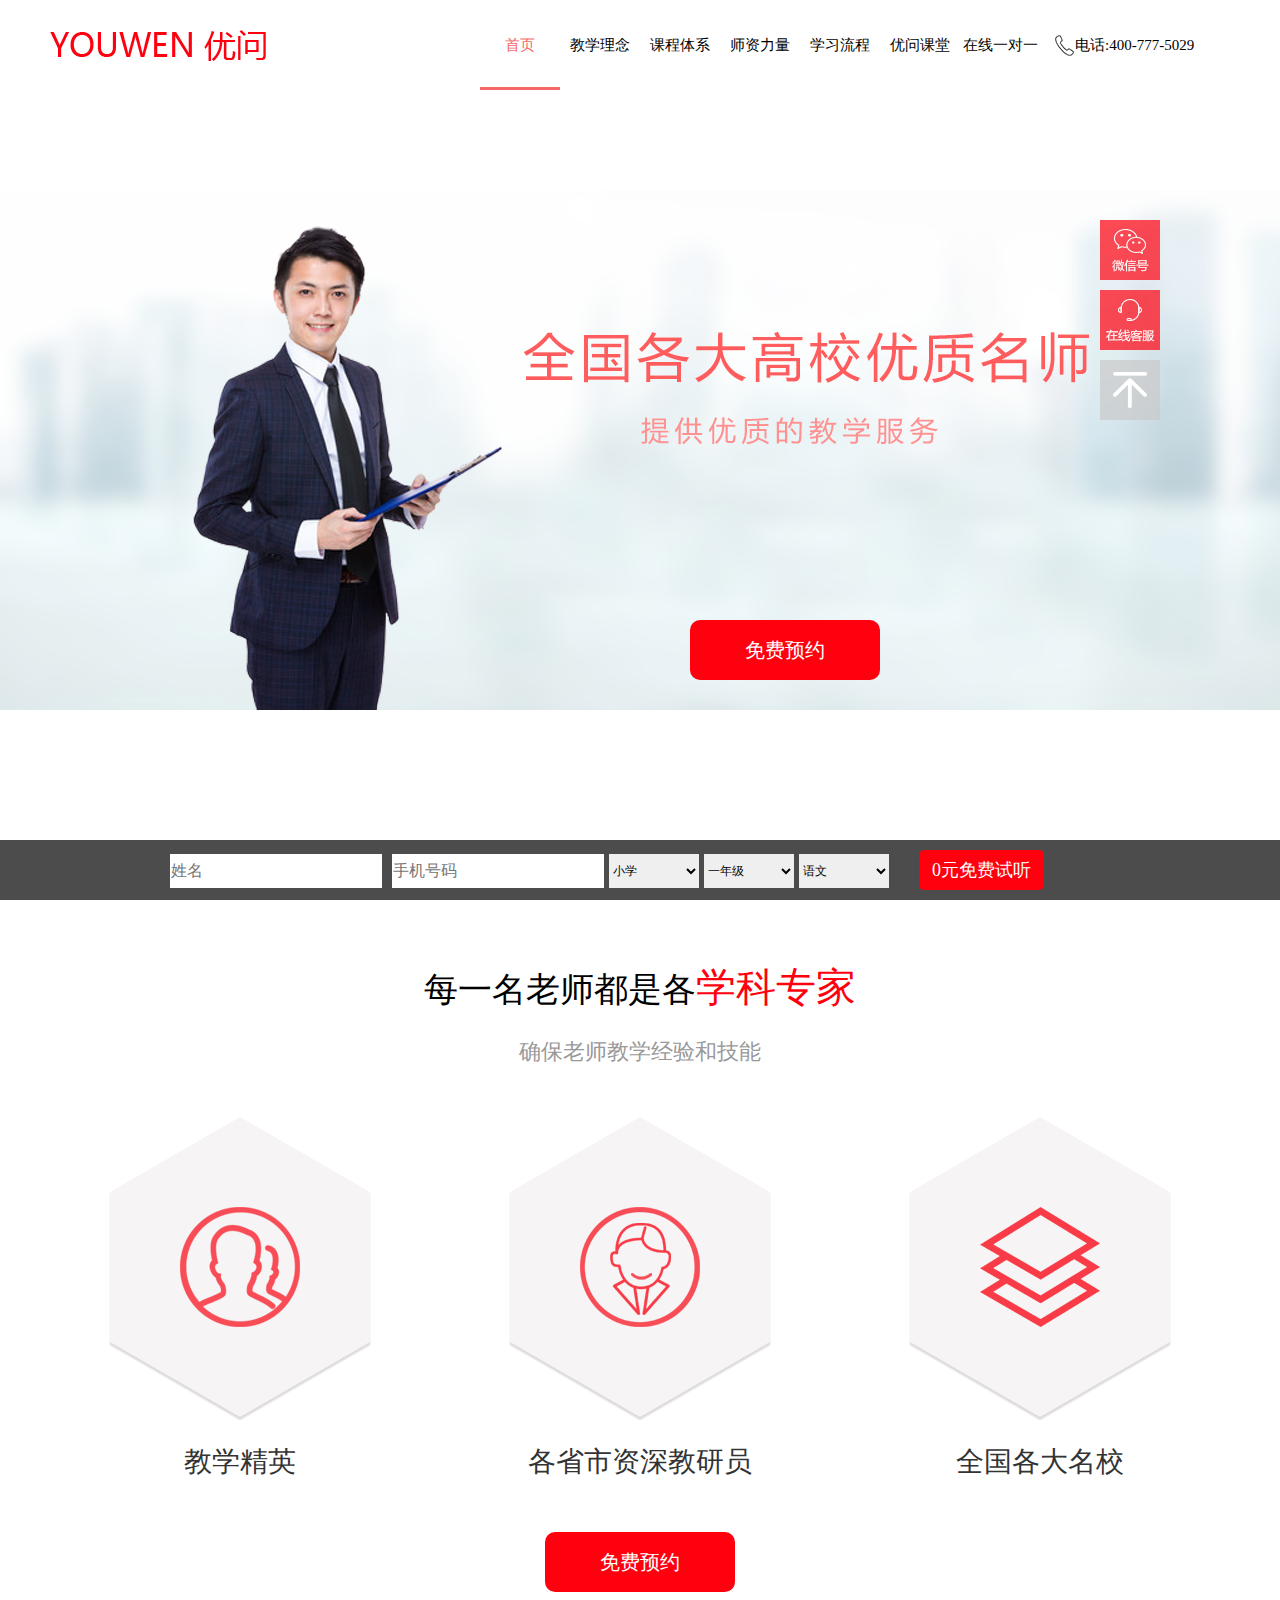
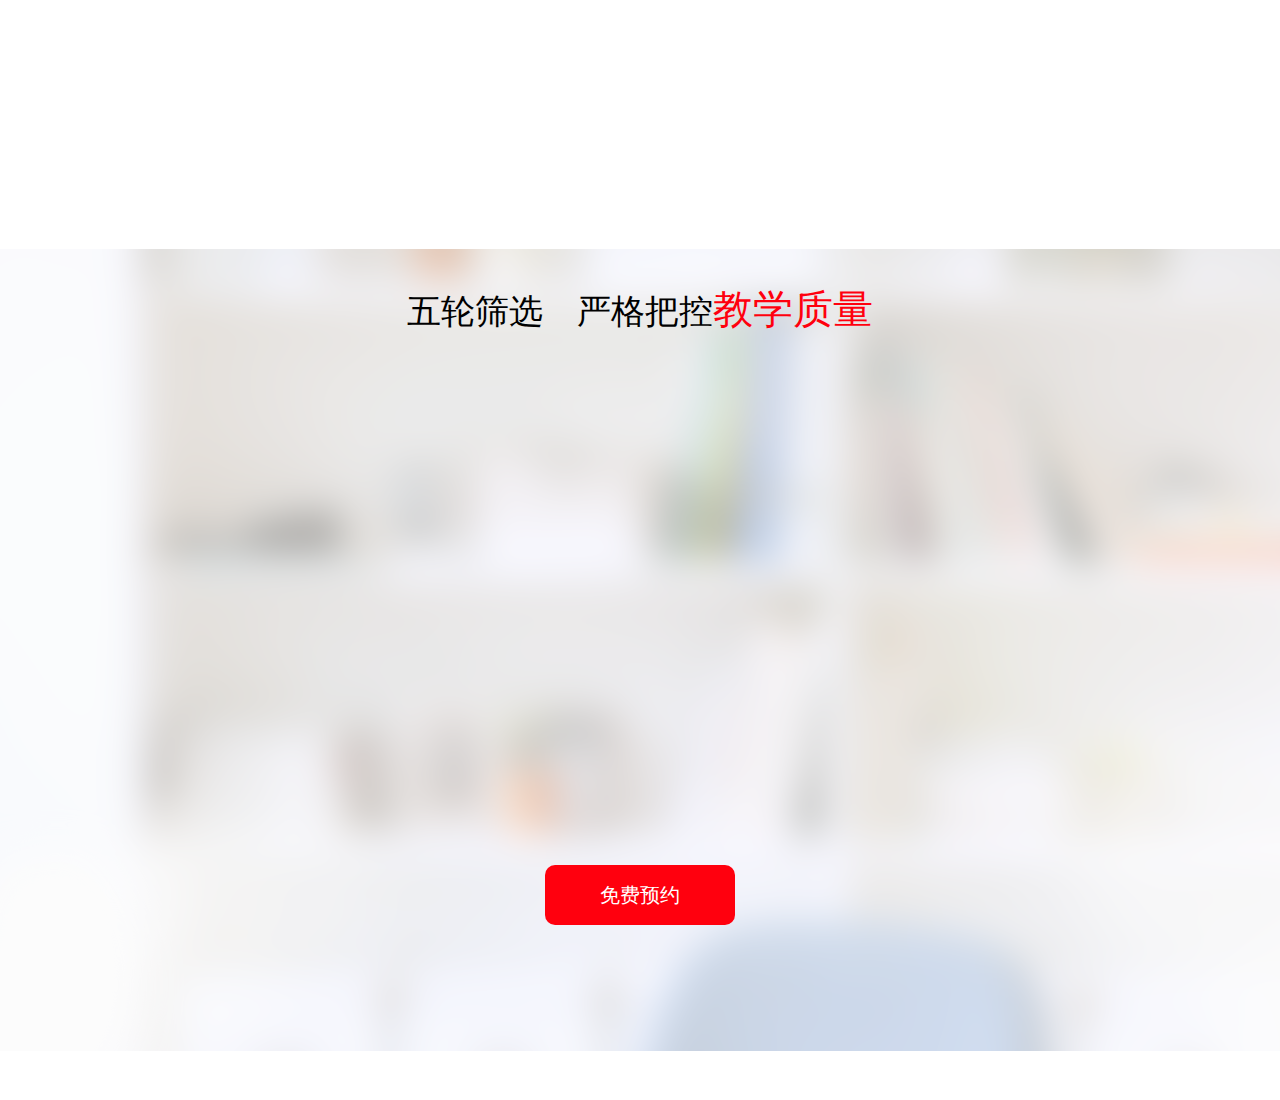
<file: youwen/yw_4.html>
<!DOCTYPE html>
<html>
	<head>
		<meta charset="UTF-8">
		<title></title>
		<!--<script type="text/javascript" src="js/jquery-3.1.1.min.js"></script>-->
		<link rel="stylesheet" href="css/yw_pc1.css" />
		<link rel="stylesheet" href="css/yw_pc_css.css" />
		<link rel="stylesheet" href="css/jquery.fullPage.css" />
		<link rel="stylesheet" href="css/yw_pc0.css" />
		<link rel="stylesheet" href="css/yw_pc4.css" />
		<!--<script type="text/javascript" src="js/jquery.fullPage.min.js"></script>
		<script type="text/javascript" src="js/wow.min.js"></script>-->
			<script type="text/javascript" src="js/require2.1.11.min.js"></script>
		<script type="text/javascript" src="js/config4.js"></script>
	</head>
	<body>
		<header>
			<div class="logo"><img src="images/logo.png" alt="" /></div>
			<div class="header_r">
				<ul>
					<li><a href="" class="pl">首页</a></li>
					<li><a href="">教学理念</a></li>
					<li><a href="">课程体系</a></li>
					<li><a href="">师资力量</a></li>
					<li><a href="">学习流程</a></li>
					<li><a href="">优问课堂</a></li>
					<li><a href="">在线一对一</a></li>
					<li>电话:400-777-5029</li>
				</ul>
			</div>
		</header>
		<div id="dowebok">
			<div class="section l1">

					<div class="mianfei yw4">免费预约</div>
			</div>
			<div class="section">
				<!--<p class="p">每一名老师都是各<span class="span">学科专家</span></p>
				<p class="xp">确保老师教学经验和技能</p>
				<div class="yw4_s2">
					
				</div>-->
			<div class="container">
			<!--教学分类-->
			<p>每一名老师都是各<span class="ss">学科专家</span></p>
			<p class="lip">确保老师教学经验和技能</p>
		
		<div class="coco" style="height: 400px;">
			<div class="co-1">
				<div class="co-bg co-c1"></div>
				<p class="co-p" style="font-size: 28px;color: #333;margin-top: 0;">教学精英</p>
			</div>
			<div class="co-1">
				<div class="co-bg co-c2"></div>
				<p class="co-p" style="font-size: 28px;color: #333;margin-top: 0;">各省市资深教研员</p>
			</div>
			<div class="co-1">
				<div class="co-bg co-c3"></div>
				<p class="co-p" style="font-size: 28px;color: #333;margin-top: 0;">全国各大名校</p>
			</div>
		</div>
		<div class="mianfei" style="margin-top: 15px;">免费预约</div>
		</div>
			</div>
			<div class="section">
				<div class="zhiliang" style="height: 100%;">
			<p>五轮筛选&nbsp;&nbsp;&nbsp;&nbsp;严格把控<span class="zhi">教学质量</span></p><p style="display: none;"></p>
			
			<div class="five wow pulse">
				<span class="s1">来源：教学精英  全国各大名校  各省市资深教研员</span>
				<span class="s2">1层筛选：扎实的学科知识(17.4%)</span>
				<span class="s3">2层筛选：精湛的教学技能(13.7%)</span>
				<span class="s4">3层筛选：清晰的教学思路(8.5%)</span>
				<span class="s5">4层筛选：丰富的教学经验(6.2%)</span>
				<span class="s6">5层筛选：突出的人格魅力(3.7%)</span>
			</div>
			<div class="mianfei">免费预约</div>
		</div>
			</div>
		</div>
		<div class="fixed">
			<div class="fixed_k">
				<form action="" method="post" id="form1">
					<p><input type="text" id="botname" placeholder="姓名" autocomplete="off"/></p>
					<p><input type="text" id="botphone" placeholder="手机号码" autocomplete="off"/></p>
					<select name="selet" id="selet">
						<option value="0">小学</option>
						<option value="1">小升初</option>
						<option value="2">初中</option>
						<option value="3">高考冲刺</option>
						<option value="4">高中</option>
						<option value="5">高中冲刺</option>
					</select>
					<select name="selet" id="selet">
						<option value="0">一年级</option>
						<option value="1">二年级</option>
						<option value="2">三年级</option>
						<option value="3">四年级</option>
						<option value="4">五年级</option>
					</select>
					<select name="selet" id="selet">
						<option value="0">语文</option>
						<option value="1">数学</option>
						<option value="2">英语</option>
					</select>
					<div id="submit">0元免费试听</div>
				</form>
			</div>
		</div>
		<!--浮动-->
		<div class="wx"></div>
		<div class="ew_wx"></div>
		<div class="kefu"></div>
		<div class="top"></div>
		<!--模态框-->
		<div class="mtk"></div>
		<div class="mtk_all">
			<!--右边-->
			<div class="mtk_l">
				<span>超小组</span>
				<span>分层次</span>
				<span>强互动</span>
				<p>全流程强化中小学生学习动力</p>
				<div class="mtk_img">
					<img src="images/mtk_boy.png" alt="" />
				</div>
			</div>
			<!--分割线-->
			<div class="mtk_b"></div>
			<!--左边-->
			<div class="mtk_r">
				<div class="m_btn"></div>
				<form action="" method="post" id="form2">
					<p>
						<input type="text" id="name" placeholder="姓名" autocomplete="off"/>
						<span id="s1">×</span>
					</p>
					<p>
						<input type="text" id="phone" placeholder="手机号" autocomplete="off"/>
						<span id="s1">×</span>
					</p>
					<select name="mtk_kc" id="selet1" style="margin-left: 30px;">
						<option value="0">小学</option>
						<option value="1">小升初</option>
						<option value="2">初中</option>
						<option value="3">中考冲刺</option>
						<option value="4">高中</option>
						<option value="5">高考冲刺</option>
					</select>
					<select name="mtk_nj" id="selet2">
						<option class="a0" value="0">一年级</option>
						<option class="a1" value="1">二年级</option>
						<option class="a2" value="2">三年级</option>
						<option class="a3" value="3">四年级</option>
						<option class="a4" value="4">五年级</option>
						
					</select>
					<select name="mtk_km" id="selet3">
						<option value="语文">语文</option>
						<option value="数学">数学</option>
						<option value="英语">英语</option>
					</select>
					<div class="mianfei">免费预约</div>
				</form>
			</div>
		</div>
	</body>
	<!--<script type="text/javascript">
		$(function(){
			new WOW().init();
			
			$("#dowebok").fullpage({
				"scrollBar" : true
			});
			$("html").css("overflow","hidden");	

			//模态框
		$(".mianfei").on("click",function(){
			$(".mtk_all").css("display","block");
			$(".mtk").css("display","block");
			var vW=$(window).width();
			var vH=$(window).height();
			var mW=$(".mtk_all").outerWidth();
			var mH=$(".mtk_all").outerHeight();
			$(".mtk_all").css({'left':(vW-mW)/2+"px",'top':(vH-mH)/2+"px"});
			/*$(".mtk_all").css("top","sv");
			$(".mtk_all").css("left","sv");*/
		});
		
		$(".m_btn").on("click",function(){
			$(".mtk_all").css("display","none");
			$(".mtk").css("display","none");
		});
		
		//显示二维码
		$(".wx").on("mouseover",function(){
			$(".ew_wx").css("display","block")
		}).on("mouseout",function(){
			$(".ew_wx").css("display","none")
		});
		//backtop
		var sc=$(document);
		var win=$(window);
		$(".top").on("mouseover",function(){
			$(".top").css("background","url(images/gotop.png)")
		}).on("mouseout",function(){
			$(".top").css("background","url(images/backtop.png)")
		});
		//返回顶部
		$(".top").on("click",function goBack(){
			var h = document.documentElement.scrollTop || document.body.scrollTop;
				document.documentElement.scrollTop = 0;
				document.body.scrollTop = 0;
		});
		//模态框select
		var se1=$("#selet1").val();
		var se2=$("#selet2");
		var se3=$("#selet3")
		$("#selet1").on("change",function(){
			if($("#selet1").val()==0){
				$("#selet2").empty();
				$("#selet2").append($("<option>").val(0).text("一年级"),
				$("<option>").val(1).text("二年级"),$("<option>").val(2).text("三年级"),
				$("<option>").val(3).text("四年级"),$("<option>").val(4).text("五年级"));
			};
			if($("#selet1").val()==1){
				$("#selet2").empty();
				var option=$("<option>").val(5).text("小升初");
				$("#selet2").append(option);

				$("#selet3").empty();
				$("#selet3").append($("<option>").val(1).text("语文"),
				$("<option>").val(2).text("数学"),$("<option>").val(3).text("英语"));
			};
			if($("#selet1").val()==2){
				$("#selet2").empty();
				$("#selet2").append($("<option>").val(6).text("预初"),
				$("<option>").val(7).text("初一"),$("<option>").val(8).text("初二"),
				$("<option>").val(9).text("初三"));
				
				$("#selet3").empty();
				$("#selet3").append($("<option>").val(1).text("语文"),
				$("<option>").val(2).text("数学"),$("<option>").val(3).text("英语"));
			};
			if($("#selet1").val()==3){
				$("#selet2").empty();
				$("#selet2").append($("<option>").val(10).text("中考冲刺"))
				
				$("#selet3").empty();
				$("#selet3").append($("<option>").val(1).text("语文"),
				$("<option>").val(2).text("数学"),$("<option>").val(3).text("英语"));
			};
			
			if($("#selet1").val()==4){
				$("#selet2").empty();
				$("#selet2").append($("<option>").val(11).text("高一"),$("<option>").val(12).text("高二"),
				$("<option>").val(13).text("高三"));
				
				$("#selet3").empty();
				$("#selet3").append($("<option>").val(1).text("语文"),
				$("<option>").val(2).text("数学"),$("<option>").val(3).text("英语"));
			};
			if($("#selet1").val()==5){
				$("#selet2").empty();
				$("#selet2").append($("<option>").val(15).text("高考冲刺"));
				
				$("#selet3").empty();
				$("#selet3").append($("<option>").val(1).text("语文"),
				$("<option>").val(2).text("数学"),$("<option>").val(3).text("英语"));
			};
		});
		
		
		$(document).on("scroll",function(){
			
			if ($(window).scrollTop() > 90) {
				$("header").css("display","none");
			}else{
				
				$("header").css("display","block");
			}
		});
		});-->
	</script>
</html>
</file>
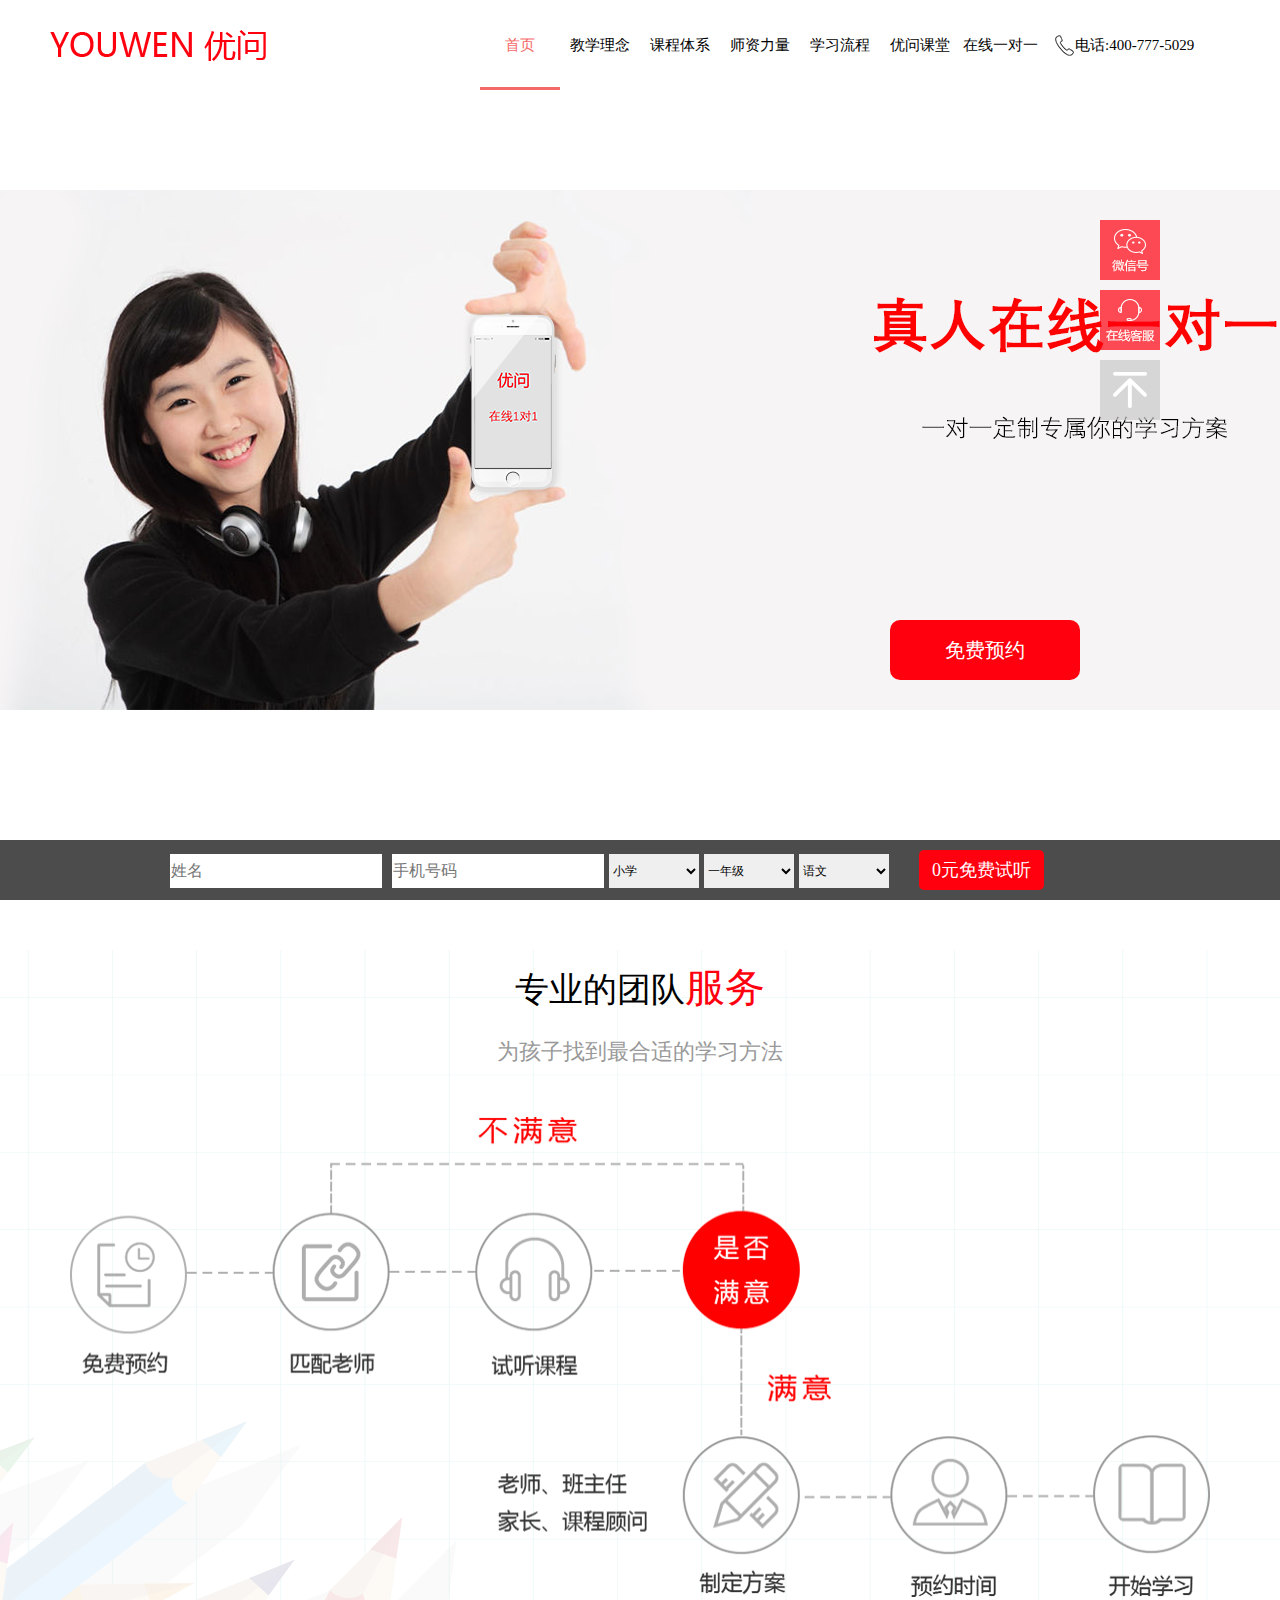
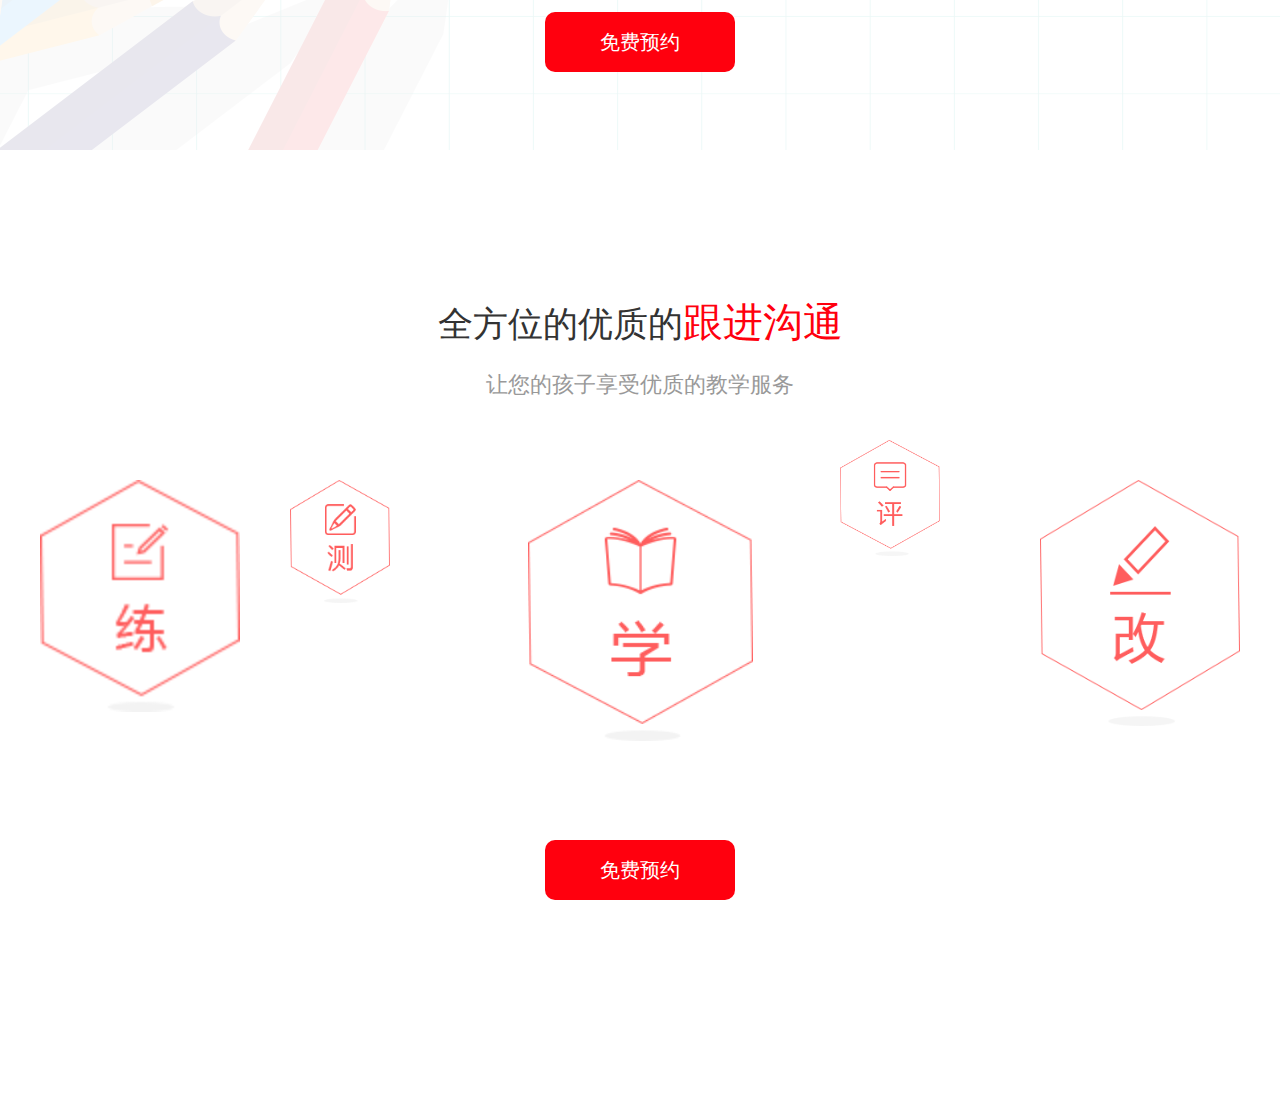
<file: youwen/yw_5.html>
<!DOCTYPE html>
<html>
	<head>
		<meta charset="UTF-8">
		<title></title>
		<!--<script type="text/javascript" src="js/jquery-3.1.1.min.js"></script>-->
		<link rel="stylesheet" href="css/yw_pc1.css" />
		<link rel="stylesheet" href="css/yw_pc_css.css" />
		<link rel="stylesheet" href="css/jquery.fullPage.css" />
		<link rel="stylesheet" href="css/yw_pc0.css" />
		<link rel="stylesheet" href="css/yw_pc5.css" />
		<!--<script type="text/javascript" src="js/jquery.fullPage.min.js"></script>-->
		<!--<script type="text/javascript" src="js/wow.min.js"></script>-->
		<script type="text/javascript" src="js/require2.1.11.min.js"></script>
		<script type="text/javascript" src="js/config5.js"></script>
	</head>
	<body>
		<header>
			<div class="logo"><img src="images/logo.png" alt="" /></div>
			<div class="header_r">
				<ul>
					<li><a href="" class="pl">首页</a></li>
					<li><a href="">教学理念</a></li>
					<li><a href="">课程体系</a></li>
					<li><a href="">师资力量</a></li>
					<li><a href="">学习流程</a></li>
					<li><a href="">优问课堂</a></li>
					<li><a href="">在线一对一</a></li>
					<li>电话:400-777-5029</li>
				</ul>
			</div>
		</header>
		<div id="dowebok">
			<div class="section ll1">

					<div class="mianfei yw4">免费预约</div>
			</div>
			<div class="section">
				<!--<p class="p">每一名老师都是各<span class="span">学科专家</span></p>
				<p class="xp">确保老师教学经验和技能</p>
				<div class="yw4_s2">
					
				</div>-->
			<div class="container">
			<!--教学分类-->
			<p>专业的团队<span class="ss">服务</span></p>
			<p class="lip">为孩子找到最合适的学习方法</p>
			<img class="mmg" src="images/flowchart/flowimg.png"/>
		
		<div class="mianfei" style="margin-top: 15px;">免费预约</div>
		</div>
			</div>
			<div class="section">
				<div class="goutong">
			<p class="pp1">全方位的优质的<span class="zhi">跟进沟通</span></p>
			<p class="pp2">让您的孩子享受优质的教学服务</p>
			<div class="xiaok">
				<div class="kuang2"><img style="width: 200px;display: block;" src="images/lian.png" alt="" /></div>
				<div class="kuang2"><img style="width: 100px;display: block;margin: 0 auto;" src="images/ce.png" alt="" /></div>
				<div class="kuang4"><img style="width: 225px;display: block;margin: 0 auto;" src="images/xue.png" alt="" /></div>
				<div class="kuang2"><img style="width: 100px;display: block;margin-top: -40px;" src="images/ping.png" alt="" /></div>
				<div class="kuang2"><img style="width: 200px;display: block;" src="images/gai.png" alt="" /></div>
			</div>
			<div class="mianfei">免费预约</div>
		</div>
			</div>
		</div>
		<div class="fixed">
			<div class="fixed_k">
				<form action="" method="post" id="form1">
					<p><input type="text" id="botname" placeholder="姓名" autocomplete="off"/></p>
					<p><input type="text" id="botphone" placeholder="手机号码" autocomplete="off"/></p>
					<select name="selet" id="selet">
						<option value="0">小学</option>
						<option value="1">小升初</option>
						<option value="2">初中</option>
						<option value="3">高考冲刺</option>
						<option value="4">高中</option>
						<option value="5">高中冲刺</option>
					</select>
					<select name="selet" id="selet">
						<option value="0">一年级</option>
						<option value="1">二年级</option>
						<option value="2">三年级</option>
						<option value="3">四年级</option>
						<option value="4">五年级</option>
					</select>
					<select name="selet" id="selet">
						<option value="0">语文</option>
						<option value="1">数学</option>
						<option value="2">英语</option>
					</select>
					<div id="submit">0元免费试听</div>
				</form>
			</div>
		</div>
		<!--浮动-->
		<div class="wx"></div>
		<div class="ew_wx"></div>
		<div class="kefu"></div>
		<div class="top"></div>
		<!--模态框-->
		<div class="mtk"></div>
		<div class="mtk_all">
			<!--右边-->
			<div class="mtk_l">
				<span>超小组</span>
				<span>分层次</span>
				<span>强互动</span>
				<p>全流程强化中小学生学习动力</p>
				<div class="mtk_img">
					<img src="images/mtk_boy.png" alt="" />
				</div>
			</div>
			<!--分割线-->
			<div class="mtk_b"></div>
			<!--左边-->
			<div class="mtk_r">
				<div class="m_btn"></div>
				<form action="" method="post" id="form2">
					<p>
						<input type="text" id="name" placeholder="姓名" autocomplete="off"/>
						<span id="s1">×</span>
					</p>
					<p>
						<input type="text" id="phone" placeholder="手机号" autocomplete="off"/>
						<span id="s1">×</span>
					</p>
					<select name="mtk_kc" id="selet1" style="margin-left: 30px;">
						<option value="0">小学</option>
						<option value="1">小升初</option>
						<option value="2">初中</option>
						<option value="3">中考冲刺</option>
						<option value="4">高中</option>
						<option value="5">高考冲刺</option>
					</select>
					<select name="mtk_nj" id="selet2">
						<option class="a0" value="0">一年级</option>
						<option class="a1" value="1">二年级</option>
						<option class="a2" value="2">三年级</option>
						<option class="a3" value="3">四年级</option>
						<option class="a4" value="4">五年级</option>
						
					</select>
					<select name="mtk_km" id="selet3">
						<option value="语文">语文</option>
						<option value="数学">数学</option>
						<option value="英语">英语</option>
					</select>
					<div class="mianfei">免费预约</div>
				</form>
			</div>
		</div>
	</body>
	<script type="text/javascript">
		$(function(){
			new WOW().init();
			
			$("#dowebok").fullpage({
				"scrollBar" : true
			});
			$("html").css("overflow","hidden");	

			//模态框
		$(".mianfei").on("click",function(){
			$(".mtk_all").css("display","block");
			$(".mtk").css("display","block");
			var vW=$(window).width();
			var vH=$(window).height();
			var mW=$(".mtk_all").outerWidth();
			var mH=$(".mtk_all").outerHeight();
			$(".mtk_all").css({'left':(vW-mW)/2+"px",'top':(vH-mH)/2+"px"});
			/*$(".mtk_all").css("top","sv");
			$(".mtk_all").css("left","sv");*/
		});
		
		$(".m_btn").on("click",function(){
			$(".mtk_all").css("display","none");
			$(".mtk").css("display","none");
		});
		
		//显示二维码
		$(".wx").on("mouseover",function(){
			$(".ew_wx").css("display","block")
		}).on("mouseout",function(){
			$(".ew_wx").css("display","none")
		});
		//backtop
		var sc=$(document);
		var win=$(window);
		$(".top").on("mouseover",function(){
			$(".top").css("background","url(images/gotop.png)")
		}).on("mouseout",function(){
			$(".top").css("background","url(images/backtop.png)")
		});
		//返回顶部
		$(".top").on("click",function goBack(){
			var h = document.documentElement.scrollTop || document.body.scrollTop;
				document.documentElement.scrollTop = 0;
				document.body.scrollTop = 0;
		});
		//模态框select
		var se1=$("#selet1").val();
		var se2=$("#selet2");
		var se3=$("#selet3")
		$("#selet1").on("change",function(){
			if($("#selet1").val()==0){
				$("#selet2").empty();
				$("#selet2").append($("<option>").val(0).text("一年级"),
				$("<option>").val(1).text("二年级"),$("<option>").val(2).text("三年级"),
				$("<option>").val(3).text("四年级"),$("<option>").val(4).text("五年级"));
			};
			if($("#selet1").val()==1){
				$("#selet2").empty();
				var option=$("<option>").val(5).text("小升初");
				$("#selet2").append(option);

				$("#selet3").empty();
				$("#selet3").append($("<option>").val(1).text("语文"),
				$("<option>").val(2).text("数学"),$("<option>").val(3).text("英语"));
			};
			if($("#selet1").val()==2){
				$("#selet2").empty();
				$("#selet2").append($("<option>").val(6).text("预初"),
				$("<option>").val(7).text("初一"),$("<option>").val(8).text("初二"),
				$("<option>").val(9).text("初三"));
				
				$("#selet3").empty();
				$("#selet3").append($("<option>").val(1).text("语文"),
				$("<option>").val(2).text("数学"),$("<option>").val(3).text("英语"));
			};
			if($("#selet1").val()==3){
				$("#selet2").empty();
				$("#selet2").append($("<option>").val(10).text("中考冲刺"))
				
				$("#selet3").empty();
				$("#selet3").append($("<option>").val(1).text("语文"),
				$("<option>").val(2).text("数学"),$("<option>").val(3).text("英语"));
			};
			
			if($("#selet1").val()==4){
				$("#selet2").empty();
				$("#selet2").append($("<option>").val(11).text("高一"),$("<option>").val(12).text("高二"),
				$("<option>").val(13).text("高三"));
				
				$("#selet3").empty();
				$("#selet3").append($("<option>").val(1).text("语文"),
				$("<option>").val(2).text("数学"),$("<option>").val(3).text("英语"));
			};
			if($("#selet1").val()==5){
				$("#selet2").empty();
				$("#selet2").append($("<option>").val(15).text("高考冲刺"));
				
				$("#selet3").empty();
				$("#selet3").append($("<option>").val(1).text("语文"),
				$("<option>").val(2).text("数学"),$("<option>").val(3).text("英语"));
			};
		});
		
		
		$(document).on("scroll",function(){
			
			if ($(window).scrollTop() > 90) {
				$("header").css("display","none");
			}else{
				
				$("header").css("display","block");
			}
		});
		});
	</script>
</html>
</file>
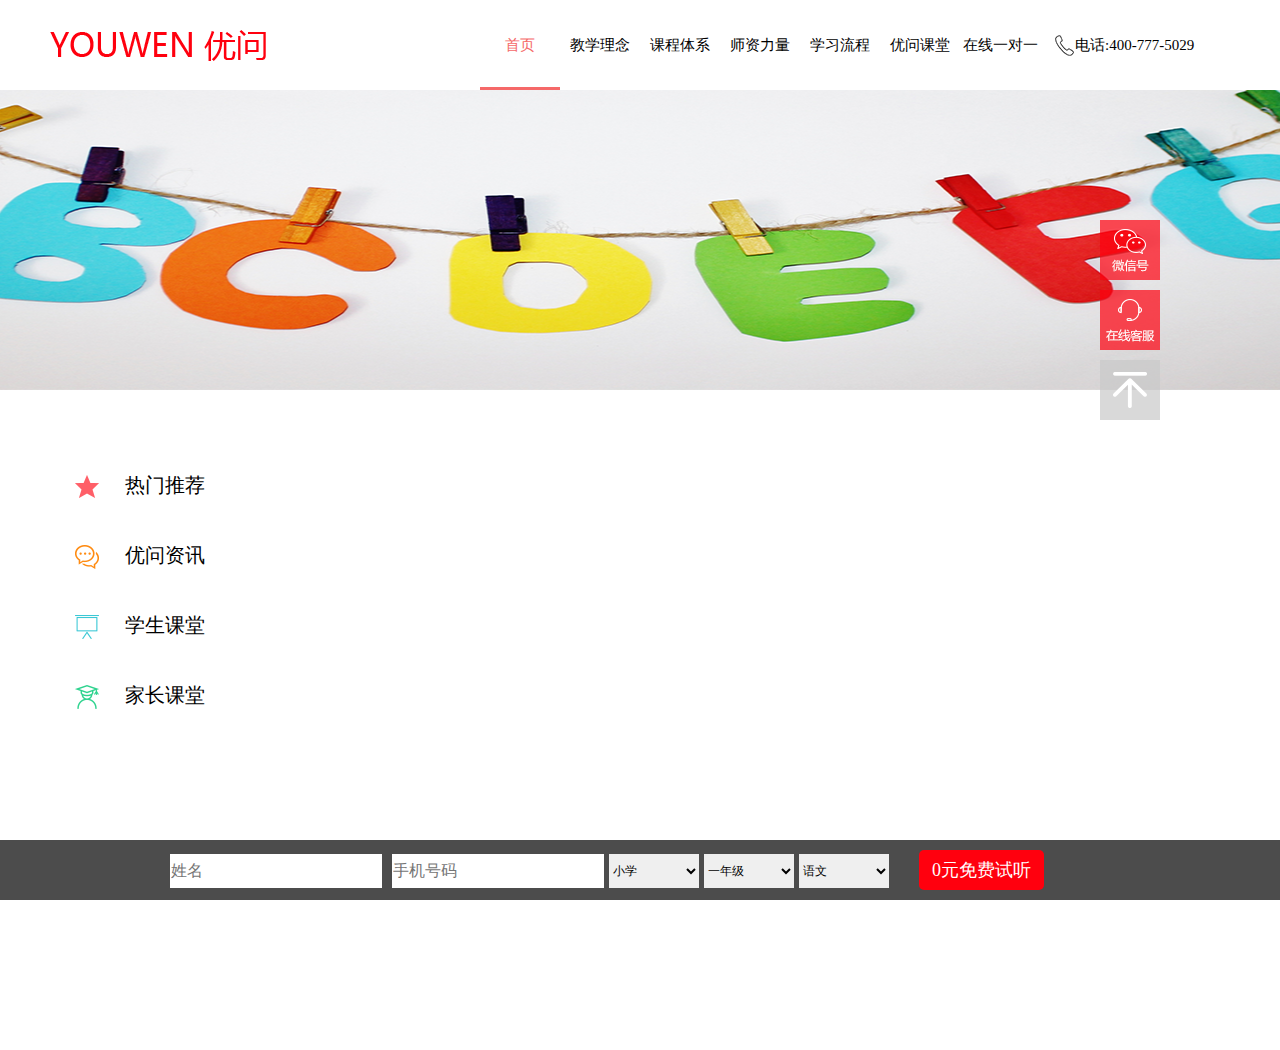
<file: youwen/yw_6.html>
<!DOCTYPE html>
<html>
	<head>
		<meta charset="UTF-8">
		<title></title>
		<!--<script type="text/javascript" src="js/jquery-3.1.1.min.js"></script>-->
		<link rel="stylesheet" href="css/yw_pc1.css" />
		<link rel="stylesheet" href="css/yw_pc_css.css" />
		
		<link rel="stylesheet" href="css/yw_pc0.css" />
		<link rel="stylesheet" href="css/yw_pc6.css" />
		
		<!--<script type="text/javascript" src="js/wow.min.js"></script>-->
		
		<script type="text/javascript" src="js/require2.1.11.min.js"></script>
		<script type="text/javascript" src="js/config6.js"></script>
	</head>
	<body>
		<header>
			<div class="logo"><img src="images/logo.png" alt="" /></div>
			<div class="header_r">
				<ul>
					<li><a href="" class="pl">首页</a></li>
					<li><a href="">教学理念</a></li>
					<li><a href="">课程体系</a></li>
					<li><a href="">师资力量</a></li>
					<li><a href="">学习流程</a></li>
					<li><a href="">优问课堂</a></li>
					<li><a href="">在线一对一</a></li>
					<li>电话:400-777-5029</li>
				</ul>
			</div>
		</header>
		
		<div class="fixed">
			<div class="fixed_k">
				<form action="" method="post" id="form1">
					<p><input type="text" id="botname" placeholder="姓名" autocomplete="off"/></p>
					<p><input type="text" id="botphone" placeholder="手机号码" autocomplete="off"/></p>
					<select name="selet" id="selet">
						<option value="0">小学</option>
						<option value="1">小升初</option>
						<option value="2">初中</option>
						<option value="3">高考冲刺</option>
						<option value="4">高中</option>
						<option value="5">高中冲刺</option>
					</select>
					<select name="selet" id="selet">
						<option value="0">一年级</option>
						<option value="1">二年级</option>
						<option value="2">三年级</option>
						<option value="3">四年级</option>
						<option value="4">五年级</option>
					</select>
					<select name="selet" id="selet">
						<option value="0">语文</option>
						<option value="1">数学</option>
						<option value="2">英语</option>
					</select>
					<div id="submit">0元免费试听</div>
				</form>
			</div>
		</div>
		<div class="agg"></div>
		<!--在线客服-->
		<div style="width: 100%;height: auto;margin: 60px auto 0 auto;">
			<div class="kf">
				<div class="ke_l ">
					<ul style="list-style: none;">
						<li><a href="">热门推荐</a></li>
						<li><a href="">优问资讯</a></li>
						<li><a href="">学生课堂</a></li>
						<li><a href="">家长课堂</a></li>
					</ul>
				</div>
			</div>
		</div>
		<div class="fixed_2">
			<p style="color: #ddd;">Copyright © 上海优问文化传播有限公司（沪ICP备16050428号）</p>
			<a href="">沪公网安备 31011002000908号</a>
		</div>
		<!--浮动-->
		<div class="wx"></div>
		<div class="ew_wx"></div>
		<div class="kefu"></div>
		<div class="top"></div>
		<!--模态框-->
		<div class="mtk"></div>
		<div class="mtk_all">
			<!--右边-->
			<div class="mtk_l">
				<span>超小组</span>
				<span>分层次</span>
				<span>强互动</span>
				<p>全流程强化中小学生学习动力</p>
				<div class="mtk_img">
					<img src="images/mtk_boy.png" alt="" />
				</div>
			</div>
			<!--分割线-->
			<div class="mtk_b"></div>
			<!--左边-->
			<div class="mtk_r">
				<div class="m_btn"></div>
				<form action="" method="post" id="form2">
					<p>
						<input type="text" id="name" placeholder="姓名" autocomplete="off"/>
						<span id="s1">×</span>
					</p>
					<p>
						<input type="text" id="phone" placeholder="手机号" autocomplete="off"/>
						<span id="s1">×</span>
					</p>
					<select name="mtk_kc" id="selet1" style="margin-left: 30px;">
						<option value="0">小学</option>
						<option value="1">小升初</option>
						<option value="2">初中</option>
						<option value="3">中考冲刺</option>
						<option value="4">高中</option>
						<option value="5">高考冲刺</option>
					</select>
					<select name="mtk_nj" id="selet2">
						<option class="a0" value="0">一年级</option>
						<option class="a1" value="1">二年级</option>
						<option class="a2" value="2">三年级</option>
						<option class="a3" value="3">四年级</option>
						<option class="a4" value="4">五年级</option>
						
					</select>
					<select name="mtk_km" id="selet3">
						<option value="语文">语文</option>
						<option value="数学">数学</option>
						<option value="英语">英语</option>
					</select>
					<div class="mianfei">免费预约</div>
				</form>
			</div>
		</div>
	</body>
	<!--<script type="text/javascript">
		$(function(){
			new WOW().init();
			


			//模态框
		$(".mianfei").on("click",function(){
			$(".mtk_all").css("display","block");
			$(".mtk").css("display","block");
			var vW=$(window).width();
			var vH=$(window).height();
			var mW=$(".mtk_all").outerWidth();
			var mH=$(".mtk_all").outerHeight();
			$(".mtk_all").css({'left':(vW-mW)/2+"px",'top':(vH-mH)/2+"px"});
			/*$(".mtk_all").css("top","sv");
			$(".mtk_all").css("left","sv");*/
		});
		
		$(".m_btn").on("click",function(){
			$(".mtk_all").css("display","none");
			$(".mtk").css("display","none");
		});
		
		//显示二维码
		$(".wx").on("mouseover",function(){
			$(".ew_wx").css("display","block")
		}).on("mouseout",function(){
			$(".ew_wx").css("display","none")
		});
		//backtop
		var sc=$(document);
		var win=$(window);
		$(".top").on("mouseover",function(){
			$(".top").css("background","url(images/gotop.png)")
		}).on("mouseout",function(){
			$(".top").css("background","url(images/backtop.png)")
		});
		//返回顶部
		$(".top").on("click",function goBack(){
			var h = document.documentElement.scrollTop || document.body.scrollTop;
				document.documentElement.scrollTop = 0;
				document.body.scrollTop = 0;
		});
		
		$(document).on("scroll",function(){
			
			if ($(document).height() - $(window).height() -$(window).scrollTop() == 0) {
//				console.info("快到底部了~~");
				
				$(".fixed").css("bottom","60px");
			}else{
				
				$(".fixed").css("bottom","0");
			}
			
//			console.info($(document).height());
//			console.info($(window).height());
//			console.info($(window).scrollTop());
		});
		//模态框select
		var se1=$("#selet1").val();
		var se2=$("#selet2");
		var se3=$("#selet3")
		$("#selet1").on("change",function(){
			if($("#selet1").val()==0){
				$("#selet2").empty();
				$("#selet2").append($("<option>").val(0).text("一年级"),
				$("<option>").val(1).text("二年级"),$("<option>").val(2).text("三年级"),
				$("<option>").val(3).text("四年级"),$("<option>").val(4).text("五年级"));
			};
			if($("#selet1").val()==1){
				$("#selet2").empty();
				var option=$("<option>").val(5).text("小升初");
				$("#selet2").append(option);

				$("#selet3").empty();
				$("#selet3").append($("<option>").val(1).text("语文"),
				$("<option>").val(2).text("数学"),$("<option>").val(3).text("英语"));
			};
			if($("#selet1").val()==2){
				$("#selet2").empty();
				$("#selet2").append($("<option>").val(6).text("预初"),
				$("<option>").val(7).text("初一"),$("<option>").val(8).text("初二"),
				$("<option>").val(9).text("初三"));
				
				$("#selet3").empty();
				$("#selet3").append($("<option>").val(1).text("语文"),
				$("<option>").val(2).text("数学"),$("<option>").val(3).text("英语"));
			};
			if($("#selet1").val()==3){
				$("#selet2").empty();
				$("#selet2").append($("<option>").val(10).text("中考冲刺"))
				
				$("#selet3").empty();
				$("#selet3").append($("<option>").val(1).text("语文"),
				$("<option>").val(2).text("数学"),$("<option>").val(3).text("英语"));
			};
			
			if($("#selet1").val()==4){
				$("#selet2").empty();
				$("#selet2").append($("<option>").val(11).text("高一"),$("<option>").val(12).text("高二"),
				$("<option>").val(13).text("高三"));
				
				$("#selet3").empty();
				$("#selet3").append($("<option>").val(1).text("语文"),
				$("<option>").val(2).text("数学"),$("<option>").val(3).text("英语"));
			};
			if($("#selet1").val()==5){
				$("#selet2").empty();
				$("#selet2").append($("<option>").val(15).text("高考冲刺"));
				
				$("#selet3").empty();
				$("#selet3").append($("<option>").val(1).text("语文"),
				$("<option>").val(2).text("数学"),$("<option>").val(3).text("英语"));
			};
		});
		
		
		$(document).on("scroll",function(){
			
			if ($(window).scrollTop() > 90) {
				$("header").css("display","none");
			}else{
				$("header").css("display","block");
			}
		});
		});
	</script>-->
</html>
</file>
<file: youwen/css/yw_pc_css.css>
*{margin: 0;padding: 0;font-family: "微软雅黑"; color: #000000;font-size: 15px;}
ul,li{list-style: none;}
a{text-decoration: none;}
.conter .nianji_ul .active{background: #FF000E;color: white;}
header{width: 100%;height: 90px;margin: 0 auto;}
.header_r{float: right;width: 800px;}
.header_r li{height: 90;text-align: center;
line-height: 90px;float: left;}
.header_r li a{width: 80px;height: 87px;display: inline-block;}
.header_r li a:hover{border-bottom: 3px solid #F56868;color: #F56868;}
.header_r li a:hover,.header_r li .pl{border-bottom: 3px solid #F56868;color: #F56868;}
.logo{float: left;margin-top: 30px;margin-left: 50px;}
.header_r li:last-child{float: rigth;padding-left: 20px;
 background: url(../images/phone.png)no-repeat left center;margin-left: 15px;}
.swiper-container img{width: 100%;}
.container{width: 100%;height: 800px;min-width: 1200px;margin: 0 auto;background: #FFFFFF;}
.container p{text-align: center;width: 1200px;margin: 0 auto;}
.container .lip{padding-top: 22px;font-size: 22px;color: #999999;}
.container p:first-child{padding-top: 10px;font-size: 34px;color: #000000;}
.container P:last-child{padding-top: 22px;font-size: 22px;color: #999999;}
.container .ss{font-size: 40px;color: #ff000e;}
.coco{width: 1200px;height: 500px;margin: 0 auto;margin-top: 50px;}
.co-1{width: 400px;float: left;background: #FFFFFF;}
.co-bg{width: 262px;display: block;height: 304px;margin-left: auto;margin: auto;}
.co-1 p{display: block;width: 360px;text-align: center;font-size: 28px;color: #333;margin-top: 30px;}
.co-1 span{display: block;width: 360px;text-align: center;font-size: 22px;color: #666;margin-top: 30px;}
.co-c1{background: url(../images/headico.png);}
.co-c1:hover{background: url(../images/headico2.png);}
.co-c2{background: url(../images/server.png);}
.co-c2:hover{background: url(../images/server2.png);}
.co-c3{background: url(../images/teach.png);}
.co-c3:hover{background: url(../images/teach2.png);}
.mianfei{width: 190px;height: 60px;display: block;background: #ff000e;color: #fff;font-size: 20px;
text-align: center;line-height: 60px;cursor: pointer;margin: 0 auto;margin-top: 60px;
margin-bottom: 70px;border-radius: 10px;}
.conter{width: 1200px;height: 600px;box-sizing: border-box;margin: 0 auto;}
.conter .c_p{width: 1200px; text-align: center;font-size:34px;}
.nianji{width: 1200px;height: 60px;margin-top: 10px;}
.conter span{font-size: 40px;color: #ff000e;}
.conter .nianji ul:first-child{margin-left: 60px;}
.conter .nianji li{float: left;text-align: center;border: 1px solid red;}
.conter .nianji_ul li{width: 220px;height: 60px;border-radius: 10px;line-height: 60px;
font-size: 28px;margin-right: 40px;color: #FF000E;}
.conter .kemu_ul li{width: 140px;height: 46px;line-height: 46px;font-size: 22px;border-radius: 10px;
margin-right:15px;color: #FF000E;}
.conter .kemu_ul .ul_l1{margin-left: 340px;}
.conter .kemu_ul .ul_l2{margin-left: 186px;}
.kemu{margin-top:30px; text-align: center;}
.w12h5{width: 1200px;height: 450px;}
.box{position: relative;}
.xiaox1{width: 230px;position: absolute;bottom: 10px;left: 2px;text-align: center;}
.xiaox1 p{width: 230px;color: #fdb62b;font-size: 34px;}
.xiaox1 .x_nr{width: 230px;height: 187px;background: #fdb62b;}
.xiaox1 .x_nr ul{display: block;margin: 0 auto;width: 76%;}
.xiaox1 .x_nr ul li:first-child{padding-top: 30px;}
.box{width: 1200px;height: 450px;}
.box li{text-align: left;color: #fff;}
.xiaox2{width: 230px;position: absolute;bottom: 10px;left: 243px;text-align: center;}
.xiaox2 p{width: 230px;color: #FDB62B;font-size: 34px;}
.xiaox2 .x_nr{width: 230px;height: 237px;background: #fdb62b;}
.xiaox2 .x_nr ul{display: block;margin: 0 auto;width: 76%;}
.xiaox2 .x_nr ul li:first-child{padding-top: 50px;}
.xiaox3{width: 230px;position: absolute;bottom: 10px;left: 483px;text-align: center;}
.xiaox3 p{width: 230px;color: #fc8b37;font-size: 34px;}
.xiaox3 .x_nr{width: 230px;height: 287px;background: #fc8b37;}
.xiaox3 .x_nr ul{display: block;margin: 0 auto;width: 76%;}
.xiaox3 .x_nr ul li:first-child{padding-top: 70px;}
.xiaox4{width: 230px;position: absolute;bottom: 10px;left: 723px;text-align: center;}
.xiaox4 p{width: 230px;color: #fc8b37;font-size: 34px;}
.xiaox4 .x_nr{width: 230px;height: 337px;background: #fc8b37;}
.xiaox4 .x_nr ul{display: block;margin: 0 auto;width: 76%;}
.xiaox4 .x_nr ul li:first-child{padding-top: 90px;}
.xiaox5{width: 230px;position: absolute;bottom: 10px;left: 966px;text-align: center;}
.xiaox5 p{width: 230px;color: #fe5454;font-size: 34px;}
.xiaox5 .x_nr{width: 230px;height: 387px;background: #fe5454;}
.xiaox5 .x_nr ul{display: block;margin: 0 auto;width: 76%;}
.xiaox5 .x_nr ul li:first-child{padding-top: 130px;}
.zhiliang{width: 100%;min-width: 1200px;height: 760px;margin: 0 auto;
background: url(../images/tab3-bg.png)no-repeat;background-position:center center;}
.zhiliang p{padding-top: 70px;font-size: 34px;color: #000000;text-align: center;}
.zhiliang .zhi{font-size: 40px;color: #ff000e;text-align: center;}
.swiper-container{width: 100%;min-width: 1200px;margin: 0 auto 0 auto;overflow: hidden;}
.conter .nianji .active{background: #FF000E;color: white;}
.w12h5 .sons .active{display: block;}
.zhiliang span{
	 transition: All 0.4s ease-in-out;
    -webkit-transition: All 0.4s ease-in-out;
    -moz-transition: All 0.4s ease-in-out;
    -o-transition: All 0.4s ease-in-out;
}
.zhiliang span:hover{
	transform: scale(1.2);
	-webkit-transform: scale(1.2);
    -moz-transform: scale(1.2);
    -o-transform: scale(1.2);
    -ms-transform: scale(1.2);
}
.fixed{position: fixed;bottom: 0;left: 0;z-index: 5;}
.fixed_2{position: fixed;bottom: 0;left: 0;}

.mtk_all{width:804px;height: 400px;border: 1px solid #fff;border-radius: 10px;
background: #fff;z-index: 999px;position: fixed;left: 0;top: 0;}

.mtk_l span{display: inline-block;margin-left: 60px;width: 70px;padding-top: 90px;
color: #444444;font-size: 22px;float: left;}
.mtk_l{width: 399px;height: 100%;color: #444444;font-size: 22px;float: left;}
.mtk_l p{display: inline-block;color: #444444;font-size: 22px;width: 100%;margin-left: 60px;
padding-bottom: 17px;padding-top: 7px;}
.mtk_l img{display: block;padding-top: 8px;margin: 0 auto;}
.mtk_b{width: 1px;height: 220px;background: #bcbcbc;margin-top: 13%;float: left;}
.mtk_r{width: 400px;height: 100%;float: left;}
.mtk_r .m_btn{color: #BCBCBC;float: right;width: 24px;height: 24px;margin-top: 20px;
margin-right: 20px;cursor: pointer;background: url(../images/closeico.png);}
#form2{width: 400px;height: 216px;}
#form2 p:first-child{margin-top: 100px;}
#form2 p{width: 370px;margin-left: 30px;margin-bottom: 10px;}
#form2 input{width: 310px;height: 42px;text-indent: 5px;
border: 1px solid #CCCCCC;border-radius: 5px;color: #333333;}
.mtk_all{display: none;position: fixed;top: 0;left: 0;z-index: 99999;}
.mtk{width: 100%;height: 100%;position: fixed;top: 0;left: 0;background: #000000;opacity: .3;z-index: 9999;display: none;}
#form2 select{width: 100px;height: 42px;border-radius:5px;background: #fff;color: #333333;}
.mtk_all .mianfei{margin-top: 30px;}
</file>
<file: youwen/css/yw_pc0.css>
@charset "utf-8";
.zhiliang span {
  position: relative;
  display: inline-block;
  height: 60px;
  margin-top: 10px;
  text-align: center;
  line-height: 60px;
  color: #FFFFFF;
  font-size: 24px;
}
.zhiliang {
  margin: 0 auto;
}
.zhiliang .s1 {
  width: 77.66%;
  background: url(../images/tixing1.png) no-repeat;
  left: 11.1%;
  text-align: center;
}
.zhiliang .s2 {
  width: 70.83%;
  background: url(../images/tixing2.png) no-repeat;
  left: 14.58%;
  text-align: center;
}
.zhiliang .s3 {
  width: 64%;
  background: url(../images/tixing3.png) no-repeat;
  left: 18%;
  text-align: center;
}
.zhiliang .s4 {
  width: 57.33%;
  background: url(../images/tixing4.png) no-repeat;
  left: 21.3%;
  text-align: center;
}
.zhiliang .s5 {
  width: 50.5%;
  background: url(../images/tixing5.png) no-repeat;
  left: 24.75%;
  text-align: center;
}
.zhiliang .s6 {
  width: 51%;
  background: url(../images/tixing6.png) no-repeat;
  left: 28.33%;
  text-align: center;
}
.five {
  width: 1200px;
  height: auto;
  padding-top: 3rem;
  margin-left: auto;
  margin-right: auto;
}
.goutong {
  width: 100%;
  height: 740px;
}
.sp {
  font-size: 40px;
  color: #ff000e;
}
.ps {
  width: 1200px;
  margin: 0 auto;
  display: block;
  text-align: center;
  font-size: 35px;
  color: #333;
  margin-top: 30px;
}
.goutong .pp1 {
  width: 1200px;
  margin: 0 auto;
  display: block;
  text-align: center;
  font-size: 35px;
  color: #333;
  margin-top: 30px;
}
.goutong span {
  font-size: 40px;
  color: #ff000e;
}
.goutong .pp2 {
  font-size: 22px;
  padding-top: 20px;
  color: #999999;
  text-align: center;
}
.xiaok {
  width: 1200px;
  height: 300px;
  margin: 0 auto;
  margin-top: 80px;
}
.kuang2 {
  width: 200px;
  float: left;
}
.kuang4 {
  width: 400px;
  float: left;
}
.xiaok div {
  transition: All 0.4s ease-in-out;
  -webkit-transition: All 0.4s ease-in-out;
  -moz-transition: All 0.4s ease-in-out;
  -o-transition: All 0.4s ease-in-out;
}
.xiaok div:hover {
  transform: scale(1.2);
  -webkit-transform: scale(1.2);
  -moz-transform: scale(1.2);
  -o-transform: scale(1.2);
  -ms-transform: scale(1.2);
}
.fixed {
  width: 100%;
  height: 60px;
  min-width: 1200px;
  background: #4c4c4c;
}
.fixed_k {
  width: 1200px;
  margin: 0 auto;
}
#form1 {
  float: left;
  width: 100%;
  height: 60px;
  margin: 0;
  padding: 0;
}
#form1 input {
  width: 210px;
  height: 32px;
  border: 1px solid #fff;
  margin-top: 14px;
  margin-left: 10px;
  font-size: 16px;
}
#form1 p:first-child {
  margin-left: 10%;
}
#form1 p {
  float: left;
}
#form1 select {
  float: left;
  font-size: 12px;
  width: 90px;
  height: 34px;
  border: none;
  margin-top: 14px;
  margin-left: 5px;
}
#submit {
  float: left;
  width: 125px;
  height: 40px;
  border: none;
  border-radius: 5px;
  background: #FF000E;
  font-size: 18px;
  margin-top: 10px;
  margin-left: 30px;
  text-align: center;
  line-height: 40px;
  color: #fff;
}
.fixed_2 {
  width: 100%;
  min-width: 1200px;
  height: 60px;
  margin: 0 auto;
  background: #333;
}
.fixed_2 p {
  width: 100%;
  min-width: 1200ox;
  text-align: center;
  margin: 0 auto;
  line-height: 40px;
}
.fixed_2 a {
  display: block;
  width: 400px;
  height: 20px;
  line-height: 20px;
  text-align: center;
  background: url(../images/beian.png) no-repeat;
  background-size: 20px;
  background-position-x: 90px ;
  font-size: 12px;
  color: #fff;
  margin: 0 auto;
}
.xiaox1 {
  width: 230px;
  position: absolute;
  bottom: 10px;
  left: 2px;
  text-align: center;
}
.xiaox1 p {
  width: 230px;
  color: #fdb62b;
  font-size: 34px;
}
.xiaox1 .x_nr {
  width: 230px;
  height: 187px;
  background: #fdb62b;
}
.xiaox1 .x_nr ul {
  display: block;
  margin: 0 auto;
  width: 76%;
}
.xiaox1 .x_nr ul li:first-child {
  padding-top: 30px;
}
.box li {
  text-align: left;
  color: #fff;
}
.box ul {
  display: block;
  margin: 0 auto;
  width: 76%;
}
.chuz {
  width: 230px;
  position: absolute;
  bottom: 10px;
}
.czp {
  width: 100%;
  font-size: 34px;
}
.czul {
  display: block;
  margin: 0 auto;
  width: 76%;
}
.chuz1 {
  width: 230px;
  position: absolute;
  bottom: 10px;
  left: 75px;
}
.chuz1 .cz_bg1 {
  width: 230px;
  height: 150px;
  background: #FDB62B;
}
.chuz1 p {
  width: 100%;
  font-size: 34px;
  color: #FDB62B;
  text-align: center;
}
.chuz2 {
  width: 230px;
  position: absolute;
  bottom: 10px;
  left: 345px;
}
.chuz2 .cz_bg2 {
  width: 230px;
  height: 236px;
  background: #FDB62B;
}
.chuz2 p {
  width: 100%;
  font-size: 34px;
  color: #FDB62B;
  text-align: center;
}
.chuz3 {
  width: 230px;
  position: absolute;
  bottom: 10px;
  left: 615px;
}
.chuz3 .cz_bg3 {
  width: 230px;
  height: 321px;
  background: #FC8B37;
}
.chuz3 p {
  width: 100%;
  font-size: 34px;
  color: #FC8B37;
  text-align: center;
}
.chuz4 {
  width: 230px;
  position: absolute;
  bottom: 10px;
  left: 885px;
}
.chuz4 .cz_bg4 {
  width: 230px;
  height: 407px;
  background: #FC8B37;
}
.chuz4 p {
  width: 100%;
  font-size: 34px;
  color: #FC8B37;
  text-align: center;
}
.cc2 {
  width: 230px;
  position: absolute;
  bottom: 10px;
  left: 200px;
}
.cc3 {
  width: 230px;
  position: absolute;
  bottom: 10px;
  left: 500px;
}
.cc4 {
  width: 230px;
  position: absolute;
  bottom: 10px;
  left: 800px;
}
.chuz1 li:first-child {
  padding-top: 40px;
}
.chuz2 li:first-child {
  padding-top: 90px;
}
.chuz3 li:first-child {
  padding-top: 130px;
}
.chuz4 li:first-child {
  padding-top: 170px;
}
.box .wuli {
  width: 230px;
  position: absolute;
  bottom: 10px;
  left: 350px;
}
.box .wuli1 {
  width: 230px;
  position: absolute;
  bottom: 10px;
  left: 650px;
}
.box .wuli1 .cz_bg4 {
  background: #FE5454;
}
.box .wuli1 p {
  color: #FE5454;
}
.box .huaxue {
  width: 230px;
  position: absolute;
  bottom: 10px;
  left: 500px;
}
.box .huaxue .cz_bg4 {
  background: #FE5454;
}
.box .huaxue p {
  color: #FE5454;
}
.box .g1 {
  position: absolute;
  bottom: 10px;
  left: 200px;
}
.box .g2 {
  position: absolute;
  bottom: 10px;
  left: 500px;
}
.box .g3 {
  position: absolute;
  bottom: 10;
  left: 800px;
}
.box .g3 .cz_bg4 {
  background: #fe5454;
}
.kemu_ul .ul_l3 {
  margin-left: 340px;
}
.wx {
  width: 60px;
  height: 60px;
  position: fixed;
  right: 120px;
  top: 220px;
  z-index: 999;
  cursor: pointer;
  background: url(../images/wechatcode.png);
}
.kefu {
  width: 60px;
  height: 60px;
  position: fixed;
  right: 120px;
  top: 290px;
  z-index: 99;
  cursor: pointer;
  background: url(../images/lineserver.png);
}
.top {
  width: 60px;
  height: 60px;
  position: fixed;
  right: 120px;
  top: 360px;
  z-index: 999;
  cursor: pointer;
  background: url(../images/backtop.png);
}
.ew_wx {
  position: fixed;
  right: 190px;
  top: 220px;
  width: 116px;
  height: 110px;
  z-index: 999999;
  display: none;
  background: url(../images/codepic.png);
}
</file>
<file: youwen/css/yw_pc1.css>
* {
  margin: 0;
  padding: 0;
  font-family: "微软雅黑";
  color: #000000;
  font-size: 15px;
}
ul,
li {
  list-style: none;
}
a {
  text-decoration: none;
}
header {
  width: 100%;
  height: 90px;
  margin: 0 auto;
}
.header_r {
  float: right;
  width: 800px;
}
.header_r li {
  height: 90;
  text-align: center;
  line-height: 90px;
  float: left;
}
.header_r li a {
  width: 80px;
  height: 87px;
  display: inline-block;
}
.header_r li a:hover {
  border-bottom: 3px solid #F56868;
  color: #F56868;
}
.header_r li a:hover,
.header_r li .pl {
  border-bottom: 3px solid #F56868;
  color: #F56868;
}
.logo {
  float: left;
  margin-top: 30px;
}
.header_r li:last-child {
  float: rigth;
  padding-left: 20px;
  background: url(../images/phone.png) no-repeat left center;
  margin-left: 15px;
}
header {
  position: fixed;
  top: 0;
  left: 0;
  z-index: 999;
  background: #FFFFFF;
}
.fixed {
  width: 100%;
  height: 60px;
  min-width: 1200px;
  background: #4c4c4c;
}
.fixed_k {
  width: 1200px;
  margin: 0 auto;
}
.fixed_2 {
  width: 100%;
  min-width: 1200px;
  height: 60px;
  margin: 0 auto;
  background: #333;
}
.fixed_2 p {
  width: 100%;
  min-width: 1200px;
  text-align: center;
  margin: 0 auto;
  line-height: 40px;
}
.fixed_2 a {
  display: block;
  width: 400px;
  height: 20px;
  line-height: 20px;
  text-align: center;
  background: url(../images/beian.png) no-repeat;
  background-size: 20px;
}
#form1 {
  float: left;
  width: 100%;
  height: 60px;
  margin: 0;
  padding: 0;
}
#form1 input {
  width: 210px;
  height: 32px;
  border: 1px solid #fff;
  margin-top: 14px;
  margin-left: 10px;
  font-size: 16px;
}
#form1 p:first-child {
  margin-left: 10%;
}
#form1 p {
  float: left;
}
#form1 select {
  float: left;
  font-size: 12px;
  width: 90px;
  height: 34px;
  border: none;
  margin-top: 14px;
  margin-left: 5px;
}
#submit {
  float: left;
  width: 125px;
  height: 40px;
  border: none;
  border-radius: 5px;
  background: #FF000E;
  font-size: 18px;
  margin-top: 10px;
  margin-left: 30px;
  text-align: center;
  line-height: 40px;
  color: #fff;
}
.fixed {
  position: fixed;
  bottom: 0;
  left: 0;
  z-index: 5;
}
.fixed_2 {
  position: fixed;
  bottom: 0;
  left: 0;
  z-index: 1;
}
.sel {
  width: 100%;
  height: 100%;
  background: url(../images/teachidea/banner.png);
  background-size: 100% 100% ;
}
.sel .ell {
  width: 800px;
  height: 300px;
  margin: 0 auto;
  padding-top: 180px;
  text-align: center;
}
.p {
  display: block;
  width: 100%;
  text-align: center;
  font-size: 36px;
  color: #333;
  margin-top: 30px;
}
.sel .ell p {
  display: block;
  width: 100%;
  text-align: center;
  font-size: 36px;
  color: #333;
  margin-top: 30px;
}
.sp {
  font-size: 40px;
  color: #ff000e;
  display: block;
}
.sel .ell span {
  font-size: 40px;
  color: #ff000e;
  display: block;
  margin-top: 50px;
}
.btn {
  width: 190px;
  height: 60px;
  display: block;
  background: #ff000e;
  color: #fff;
  font-size: 20px;
  text-align: center;
  line-height: 60px;
  cursor: pointer;
  margin: 0 auto;
  margin-top: 60px;
  margin-bottom: 70px;
  border-radius: 10px;
}
.se2 {
  width: 100%;
  height: 100%;
  background: url(../images/teachidea/cont1bg.png) no-repeat;
  background-position: center 20px ;
}
.se2 p {
  display: block;
  width: 100%;
  text-align: center;
  font-size: 36px;
  color: #333;
}
.se3 {
  width: 100%;
  height: 100%;
  background: url(../images/teachidea/cont2bg.png) no-repeat;
  background-position: center center;
}
.se3 p {
  display: block;
  width: 100%;
  text-align: center;
  font-size: 36px;
  color: #333;
  margin-top: 30px;
  color: #4ba8ff;
}
.se4 {
  width: 100%;
  height: 100%;
  background: url(../images/teachidea/cont2bg.png) no-repeat;
  background: url(../images/teachidea/cont3bg.png) no-repeat;
  background-position: center center;
}
.se4 p {
  display: block;
  width: 100%;
  text-align: center;
  font-size: 36px;
  color: #333;
  margin-top: 30px;
  color: #78d432;
}
.se5 {
  width: 100%;
  height: 100%;
  background: url(../images/teachidea/cont2bg.png) no-repeat;
  background: url(../images/teachidea/cont4bg.png) no-repeat;
  background-position: center center;
}
.se5 p {
  display: block;
  width: 100%;
  text-align: center;
  font-size: 36px;
  color: #333;
  margin-top: 30px;
  color: #ffa800;
}
.mg {
  width: 100%;
  height: 100%;
  background: url(../images/teachidea/cont2bg.png) no-repeat;
  background: url(../images/banner.png) no-repeat;
  background-position: center center;
  position: relative;
}
.mg p {
  width: 190px;
  height: 60px;
  display: block;
  background: #ff000e;
  color: #fff;
  font-size: 20px;
  text-align: center;
  line-height: 60px;
  cursor: pointer;
  border-radius: 10px;
  position: absolute;
  right: 170px;
  bottom: 200px;
}
.muma {
  width: 100%;
  height: 100%;
}
</file>
<file: youwen/css/yw_pc4.css>
.f1 {
  margin-top: 60px;
}
.f1 img {
  width: 100%;
  height: 100%;
}
.l1 {
  background: url(../images/teach/teacher_banner.png) no-repeat center center;
  background-size: cover 100%;
  position: relative;
}
.yw4 {
  position: absolute;
  right: 400px;
  bottom: 150px;
}
.yw4_s2 {
  width: 1200px;
  height: 400px;
  padding-top: 50px;
  margin: 0 auto;
}
.p {
  width: 1200px;
  margin: 0 auto;
  text-align: center;
  font-size: 34px;
  color: #333;
}
.span {
  font-size: 40px;
  color: #ff000e;
}
.xp {
  font-size: 22px;
  padding-top: 22px;
  color: #999;
  text-align: center;
  width: 1200px;
  margin: 0 auto;
}
</file>
<file: youwen/css/yw_pc5.css>
.f1 {
  margin-top: 60px;
}
.f1 img {
  width: 100%;
  height: 100%;
}
.ll1 {
  background: url(../images/banner.png) no-repeat center center;
  background-size: cover 100%;
  position: relative;
}
.yw4 {
  position: absolute;
  right: 200px;
  bottom: 150px;
}
.yw4_s2 {
  width: 1200px;
  height: 400px;
  padding-top: 50px;
  margin: 0 auto;
}
.p {
  width: 1200px;
  margin: 0 auto;
  text-align: center;
  font-size: 34px;
  color: #333;
}
.span {
  font-size: 40px;
  color: #ff000e;
}
.xp {
  font-size: 22px;
  padding-top: 22px;
  color: #999;
  text-align: center;
  width: 1200px;
  margin: 0 auto;
}
.mmg {
  width: 1140px;
  height: 480px;
  display: block;
  margin: 0 auto;
  padding-top: 50px;
}
.container {
  background: url(../images/flowchart/flowchartbg.png);
}
</file>
<file: youwen/css/yw_pc6.css>
.f1 {
  margin-top: 60px;
}
.f1 img {
  width: 100%;
  height: 100%;
}
.ll1 {
  background: url(../images/banner.png) no-repeat center center;
  background-size: cover 100%;
  position: relative;
}
.yw4 {
  position: absolute;
  right: 200px;
  bottom: 150px;
}
.yw4_s2 {
  width: 1200px;
  height: 400px;
  padding-top: 50px;
  margin: 0 auto;
}
.p {
  width: 1200px;
  margin: 0 auto;
  text-align: center;
  font-size: 34px;
  color: #333;
}
.span {
  font-size: 40px;
  color: #ff000e;
}
.xp {
  font-size: 22px;
  padding-top: 22px;
  color: #999;
  text-align: center;
  width: 1200px;
  margin: 0 auto;
}
.mmg {
  width: 1140px;
  height: 480px;
  display: block;
  margin: 0 auto;
  padding-top: 50px;
}
.container {
  background: url(../images/flowchart/flowchartbg.png);
}
.agg {
  background: url(../images/class/abcdefg.png) no-repeat center center;
  height: 330px
;
  margin-top: 60px;
}
.kf {
  width: 1200px;
  height: 600px;
  margin: 0 auto;
}
.ke_l {
  width: 200px;
  height: 300px;
}
.ke_l ul li a {
  display: inline-block;
  width: 170px;
  height: 40px;
  border-radius: 20px;
  margin: 15px;
  text-indent: 70px;
  line-height: 40px;
  font-size: 20px;
  color: #000;
}
.ke_l ul li:nth-child(1) a {
  background: url(../images/class/star.png) 20px 10px no-repeat;
}
.ke_l ul li:nth-child(1) a:hover {
  background: url(../images/class/star1.png) 0px 0px no-repeat;
}
.ke_l ul li:nth-child(2) a {
  background: url(../images/class/tip.png) 20px 10px no-repeat;
}
.ke_l ul li:nth-child(2) a:hover {
  background: url(../images/class/tip1.png) 0px 0px no-repeat;
}
.ke_l ul li:nth-child(3) a {
  background: url(../images/class/screen.png) 20px 10px no-repeat;
}
.ke_l ul li:nth-child(3) a:hover {
  background: url(../images/class/screen1.png) 0px 0px no-repeat;
}
.ke_l ul li:nth-child(4) a {
  background: url(../images/class/doctor.png) 20px 10px no-repeat;
}
.ke_l ul li:nth-child(4) a:hover {
  background: url(../images/class/doctor1.png) 0px 0px no-repeat;
}
</file>
